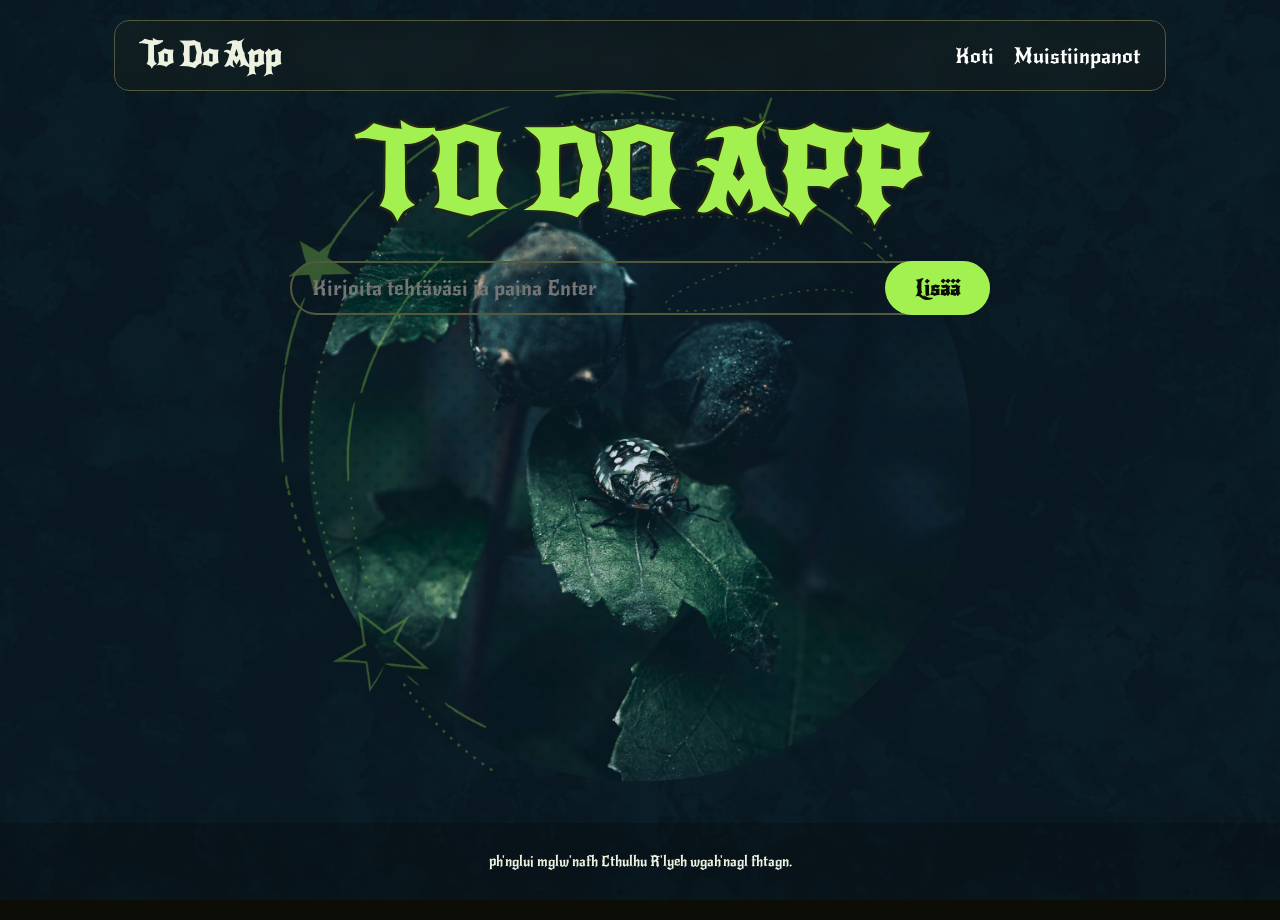
<file: index.html>
<!DOCTYPE html>
<html lang="fi">
<head>
    <meta charset="UTF-8">
    <meta name="viewport" content="width=device-width, initial-scale=1.0">
    <title>To Do App</title>
    <link rel="stylesheet" href="style.css">
    <!--Defer käsky Scriptissä suorittaa JS:n vasta kun html ja css ovat ladanneet ensin-->
    <script src="app.js" defer></script>
    <style>@import url('https://fonts.googleapis.com/css2?family=New+Rocker&display=swap');
    </style>
</head>
<body>
    <!--LÄPINÄKYVÄ MENU-->
    <nav>
    <div class="logo">To Do App</div>
    <div class="menu-toggle" id="menu-toggle">&#9776;</div>
    <ul id="menu">
        <li><a href="/index.html">Koti</a></li>
        <li><a href="notes.html">Muistiinpanot</a></li>
    </ul>
    </nav>


    <h1>To Do App</h1>
    <div class="wrapper">
        <form>
            <input id="todo-input" type="text" 
            placeholder="Kirjoita tehtäväsi ja paina Enter" autocomplete="off">
            <button id="add-button"> Lisää</button>
        </form>
        <ul id="todo-list">

        </ul>
    </div>
    

<footer>
	<p>
        ph'nglui mglw'nafh Cthulhu R'lyeh wgah'nagl fhtagn.
	</p>
</footer>
</body>
</html>
</file>
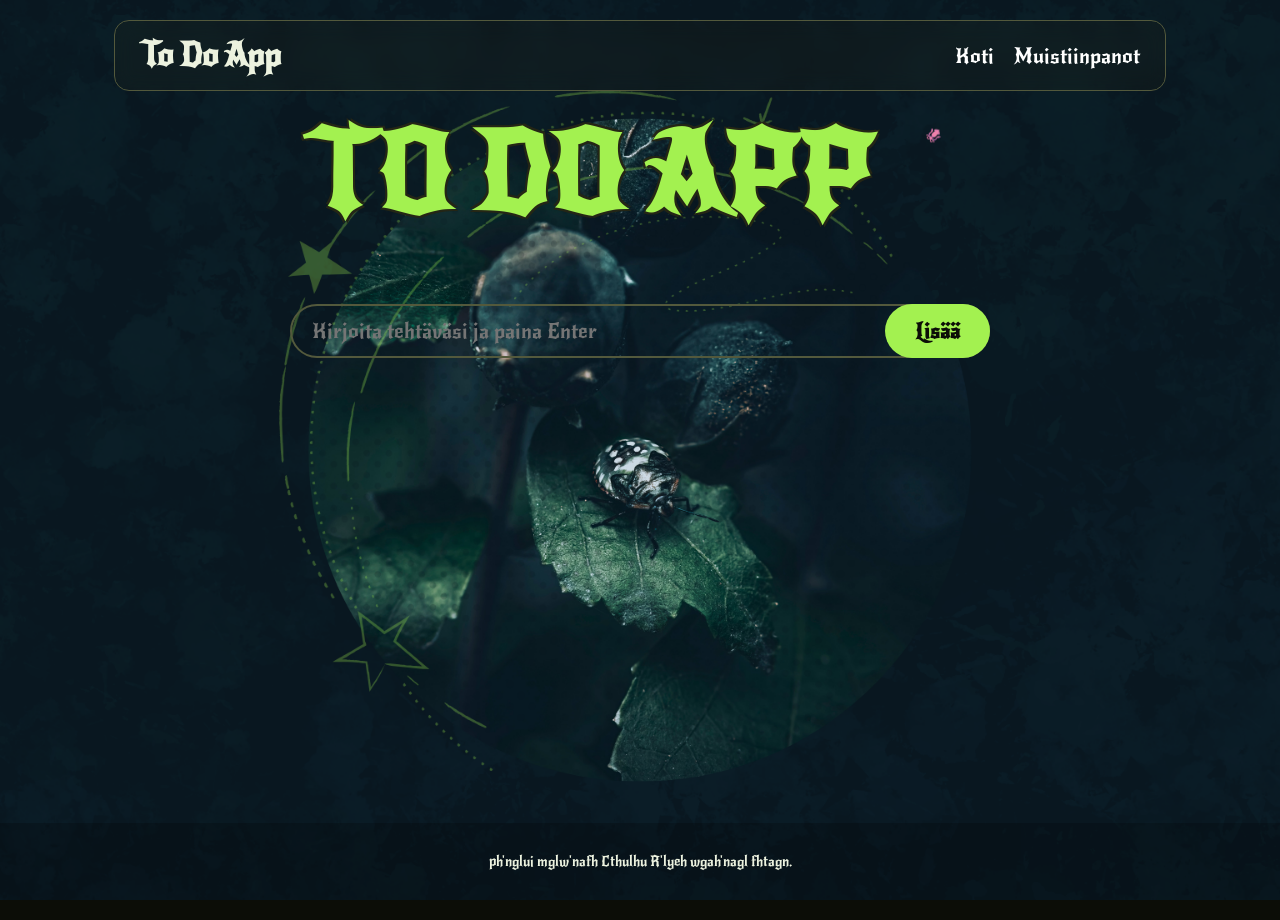
<file: Pages/index.html>
<!DOCTYPE html>
<html lang="fi">
<head>
    <meta charset="UTF-8">
    <meta name="viewport" content="width=device-width, initial-scale=1.0">
    <title>To Do App</title>
    <link rel="stylesheet" href="/Css/style.css">
    <!--Defer käsky Scriptissä suorittaa JS:n vasta kun html ja css ovat ladanneet ensin-->
    <script src="/Js/app.js" defer></script>
    <style>@import url('https://fonts.googleapis.com/css2?family=New+Rocker&display=swap');
    </style>
</head>
<body>
    <!--LÄPINÄKYVÄ MENU-->
    <nav>
    <div class="logo">To Do App</div>
    <div class="menu-toggle" id="menu-toggle">&#9776;</div>
    <ul id="menu">
        <li><a href="/Pages/index.html">Koti</a></li>
        <li><a href="/Pages/notes.html">Muistiinpanot</a></li>
    </ul>
    </nav>


    <header>
    <h1>To Do App</h1>

    <div>
            <!-- Teeman vaihto nappi-->
            <button id="themeToggleBtn" class="theme-toggle-btn">
                🦑
            </button>
    </div>
    </header>

    <div class="wrapper">

        <form>
            <input id="todo-input" type="text" 
            placeholder="Kirjoita tehtäväsi ja paina Enter" autocomplete="off">
            <button id="add-button"> Lisää</button>
        </form>
        <ul id="todo-list">

        </ul>
    </div>
    

<footer>
	<p>
        ph'nglui mglw'nafh Cthulhu R'lyeh wgah'nagl fhtagn.
	</p>
</footer>
</body>
</html>
</file>
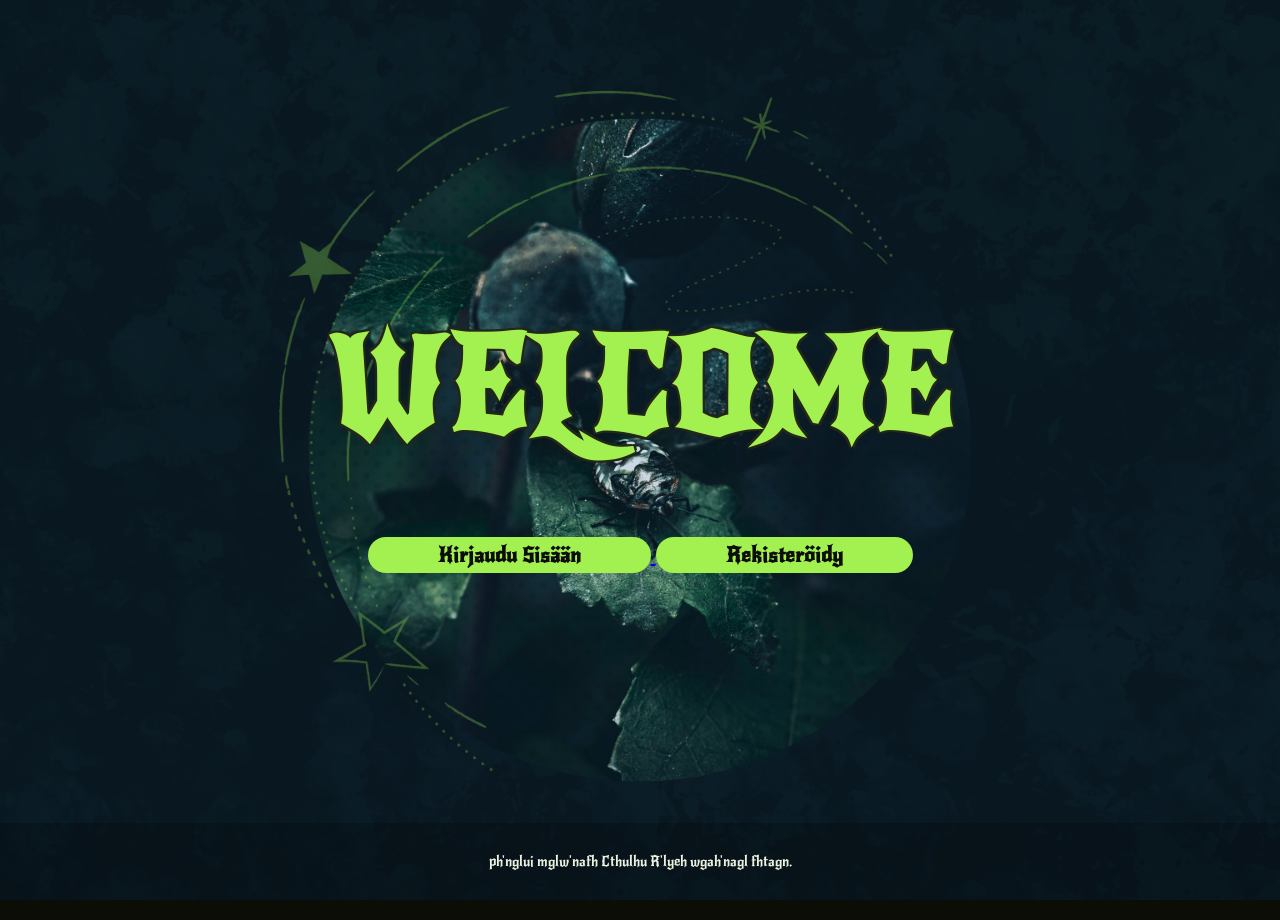
<file: Entrance.html>
<!DOCTYPE html>
<html lang="fi">
<head>
    <meta charset="UTF-8">
    <meta name="viewport" content="width=device-width, initial-scale=1.0">
    <title>To Do App</title>
    <link rel="stylesheet" href="style.css">
    <script src="app.js" defer></script>
    <style>@import url('https://fonts.googleapis.com/css2?family=New+Rocker&display=swap');
    </style>
</head>
<body>


    

    <h1 class="Welcometxt">Welcome</h1>
    <div class="wrapper">
        <center>
        <a href="/signup.html">
            <Button id="enterBTN">Kirjaudu Sisään</Button>
        </a>
        <a href="/signin.html">
            <Button id="enterBTN">Rekisteröidy</Button>
        </a>
        </center>
    </div>


<footer>
	<p>
        ph'nglui mglw'nafh Cthulhu R'lyeh wgah'nagl fhtagn.
	</p>
</footer>




</body>
</html>
</file>
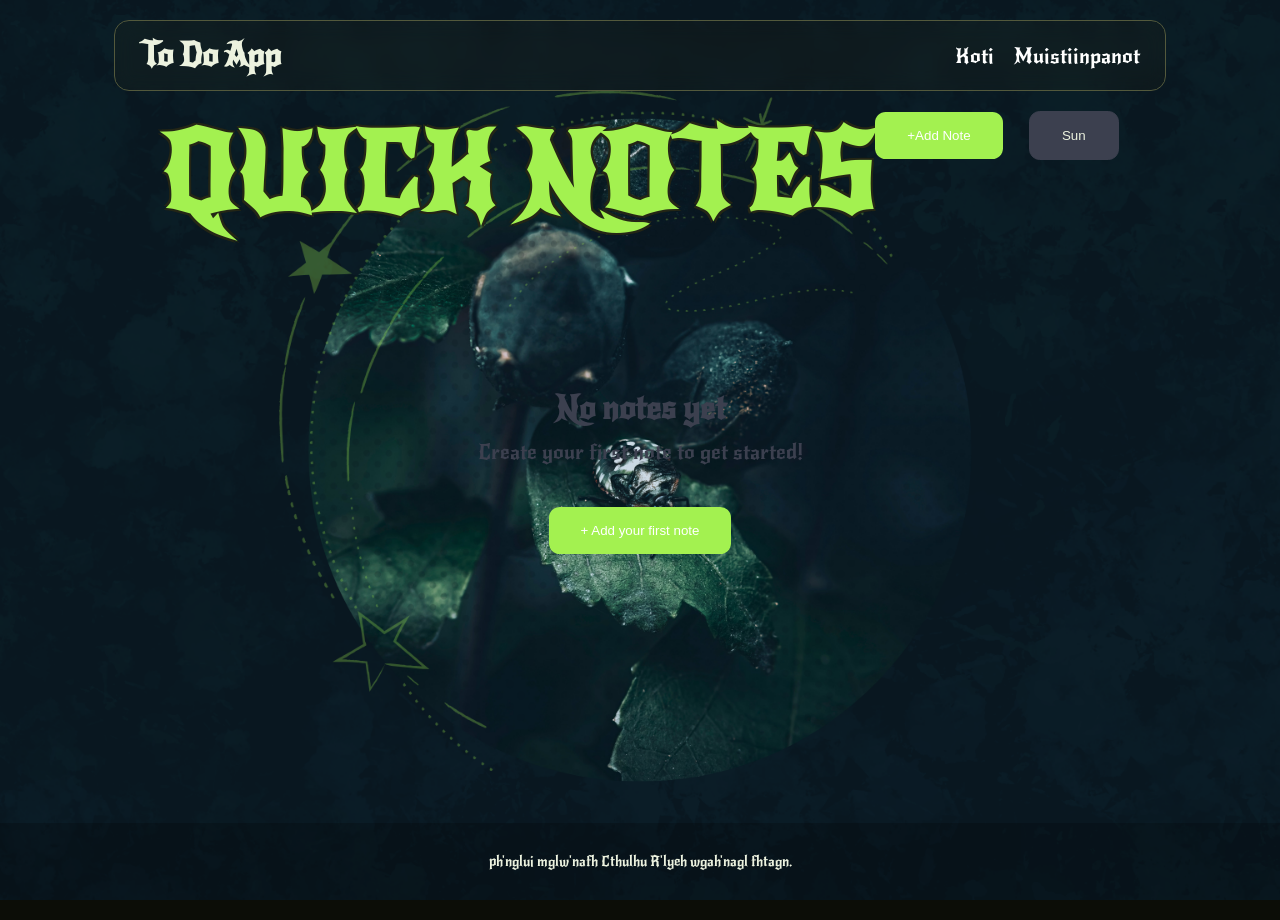
<file: notes.html>
<!DOCTYPE html>
<html lang="fi">
<head>
    <meta charset="UTF-8">
    <meta name="viewport" content="width=device-width, initial-scale=1.0">
    <title>To Do App</title>
    <link rel="stylesheet" href="style.css">
    <!--Defer käsky Scriptissä suorittaa JS:n vasta kun html ja css ovat ladanneet ensin-->
    <script src="notes.js" defer></script>
    <style>@import url('https://fonts.googleapis.com/css2?family=New+Rocker&display=swap');
    </style>
</head>
<body>
    <!--LÄPINÄKYVÄ MENU-->
    <nav>
    <div class="logo">To Do App</div>
    <div class="menu-toggle" id="menu-toggle">&#9776;</div>
    <ul id="menu">
        <li><a href="/index.html">Koti</a></li>
        <li><a href="notes.html">Muistiinpanot</a></li>
    </ul>
    </nav>

    <header>
        <h1>Quick Notes</h1>
        <div>
            <!--Avaa muistiinpanot-->
            <button class="add-note-btn" onclick="openNoteDialog()"> +Add Note</button>
            <!-- Teeman vaihto nappi-->
            <button id="themeToggleBtn" class="theme-toggle-btn">Moon-icon</button>
        </div>
    </header>

    <main class="notes-grid" id="notesContainer">

    </main>


    <!--Muistiinpano ikkuna-->
    <dialog id="noteDialog">
        <div id="diolog-content">
            <!--otsikko ja sulkunappi-->
            <div class="dialog-header">
                <h2 class="dialog-title" id="dialogTitle">Add New Note</h2>
                <button class="close-btn" onclick="closeNoteDialog()">x</button>
            </div>

            <!--Title, textarea sekä sulkunappi-->
            <form id="noteForm">
                <div class="form group">
                    <label for="noteTitle" class="form-label"> Title</label>
                    <input type="text" id="noteTitle" class="form-input" placeholder="Enter note title..." required>
                </div>

                <div class="form-group">
                    <label for="noteContent" class="form-label">Content</label>
                    <textarea id="noteContent" class="form-textarea" placeholder="Write your notes here..." required></textarea>
                </div>

                <!--Sulku nappi, sama funktio kuin ylemmässä napissa-->
                <div class="dialog-actions">
                    <button type="button" class="cancel-btn" onclick="closeNoteDialog()">cancel</button>
                    <button type="submit" class="save-btn">Save Note</button>
                </div>


            </form>


        </div>
    </dialog>


<footer>
	<p>
        ph'nglui mglw'nafh Cthulhu R'lyeh wgah'nagl fhtagn.
	</p>
</footer>
</body>
</html>
</file>
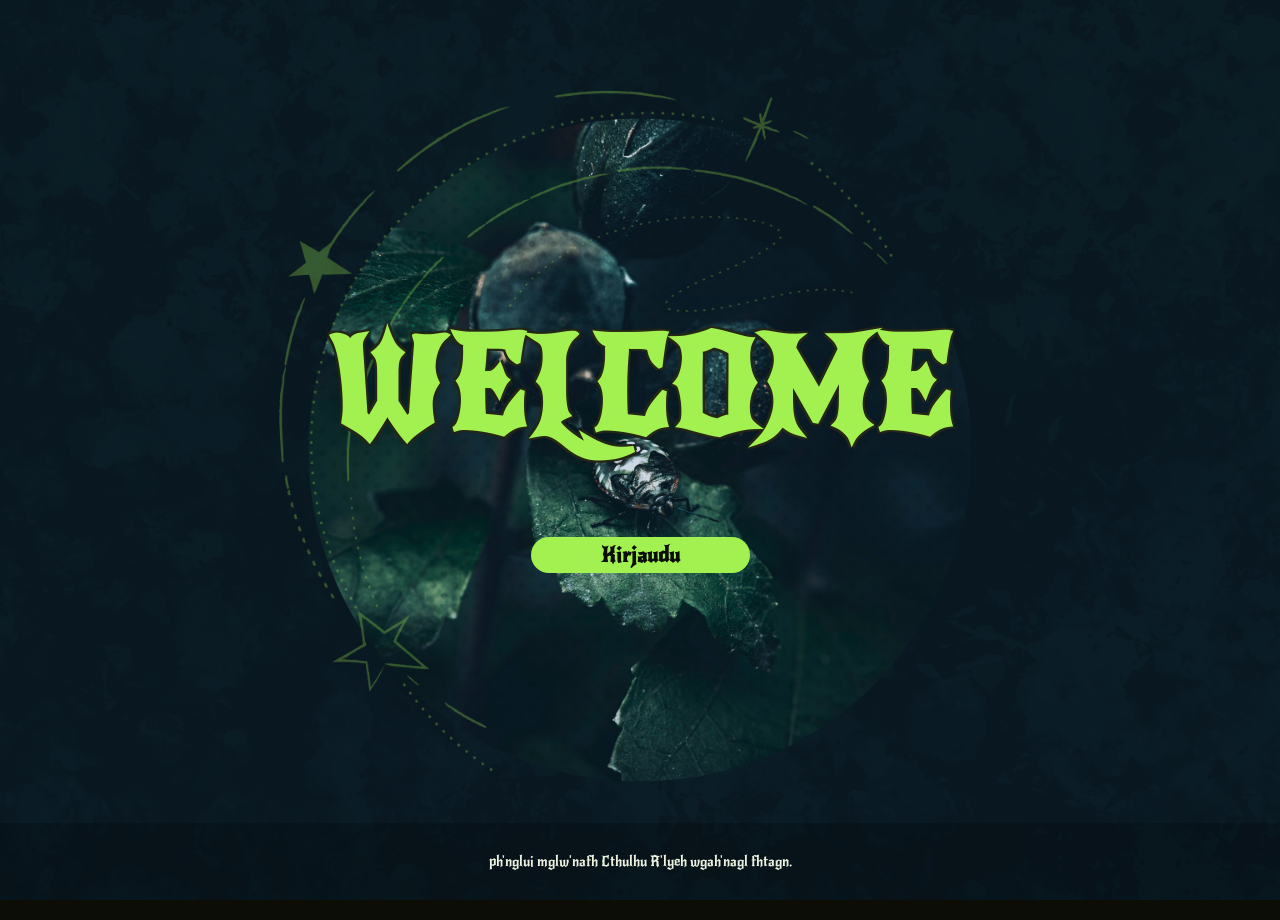
<file: signin.html>
<!DOCTYPE html>
<html lang="en">
<head>
    <meta charset="UTF-8">
    <meta name="viewport" content="width=<!DOCTYPE html>
<html lang="fi">
<head>
    <meta charset="UTF-8">
    <meta name="viewport" content="width=device-width, initial-scale=1.0">
    <title>To Do App</title>
    <link rel="stylesheet" href="style.css">
    <script src="app.js" defer></script>
    <style>@import url('https://fonts.googleapis.com/css2?family=New+Rocker&display=swap');
    </style>
</head>
<body>


    

    <h1 class="Welcometxt">Welcome</h1>
    <div class="wrapper">
        <center>
        <a href="/index.html">
            <Button id="enterBTN">Kirjaudu</Button>
        </a>
        </center>
    </div>


<footer>
	<p>
        ph'nglui mglw'nafh Cthulhu R'lyeh wgah'nagl fhtagn.
	</p>
</footer>




</body>
</html>
</file>
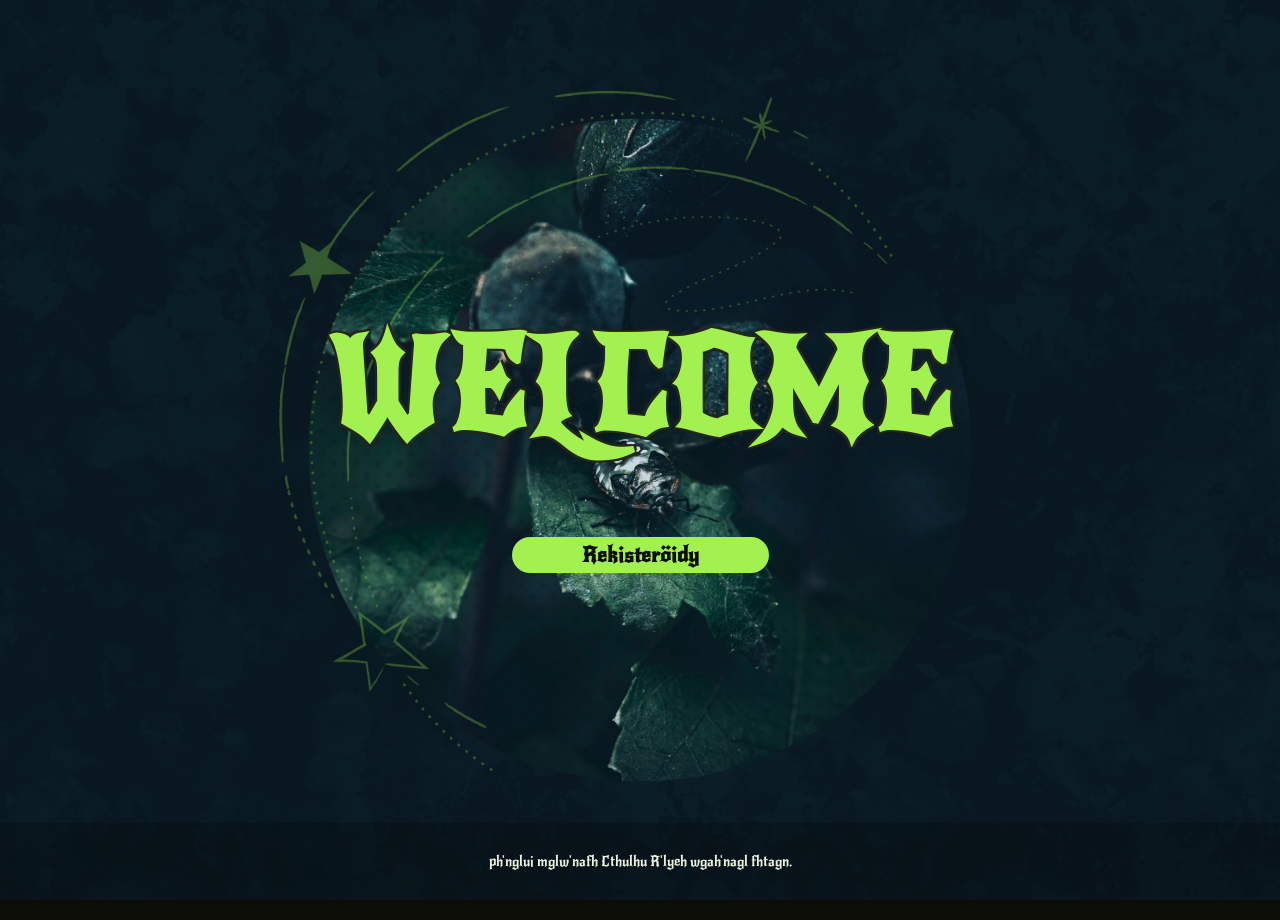
<file: signup.html>
<!DOCTYPE html>
<html lang="fi">
<head>
    <meta charset="UTF-8">
    <meta name="viewport" content="width=device-width, initial-scale=1.0">
    <title>To Do App</title>
    <link rel="stylesheet" href="style.css">
    <script src="app.js" defer></script>
    <style>@import url('https://fonts.googleapis.com/css2?family=New+Rocker&display=swap');
    </style>
</head>
<body>


    

    <h1 class="Welcometxt">Welcome</h1>
    <div class="wrapper">
        <center>
        <a href="/index.html">
            <Button id="enterBTN">Rekisteröidy</Button>
        </a>
        </center>
    </div>


<footer>
	<p>
        ph'nglui mglw'nafh Cthulhu R'lyeh wgah'nagl fhtagn.
	</p>
</footer>




</body>
</html>
</file>
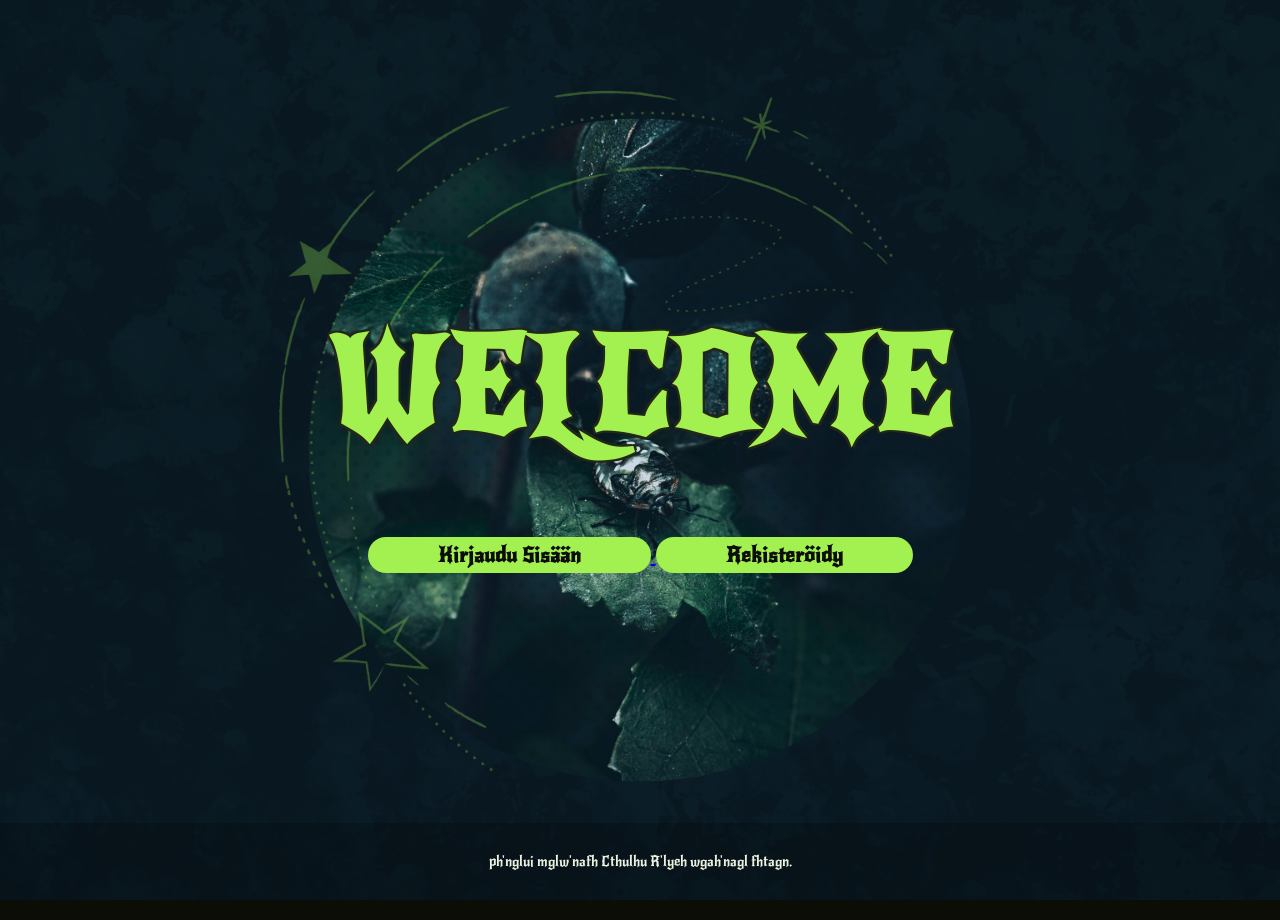
<file: Pages/Entrance.html>
<!DOCTYPE html>
<html lang="fi">
<head>
    <meta charset="UTF-8">
    <meta name="viewport" content="width=device-width, initial-scale=1.0">
    <title>Tervetuloa</title>
    <link rel="stylesheet" href="/Css/style.css">
    <!--Defer käsky Scriptissä suorittaa JS:n vasta kun html ja css ovat ladanneet ensin-->
    <script src="/Js/app.js" defer></script>
    <style>@import url('https://fonts.googleapis.com/css2?family=New+Rocker&display=swap');
    </style>
</head>
<body>


    

    <h1 class="Welcometxt">Welcome</h1>
    <div class="wrapper">
        <center>
        <a href="/Pages/login.html">
            <Button id="enterBTN">Kirjaudu Sisään</Button>
        </a>
        <a href="/Pages/signup.html">
            <Button id="enterBTN">Rekisteröidy</Button>
        </a>
        </center>
    </div>


<footer>
	<p>
        ph'nglui mglw'nafh Cthulhu R'lyeh wgah'nagl fhtagn.
	</p>
</footer>




</body>
</html>
</file>
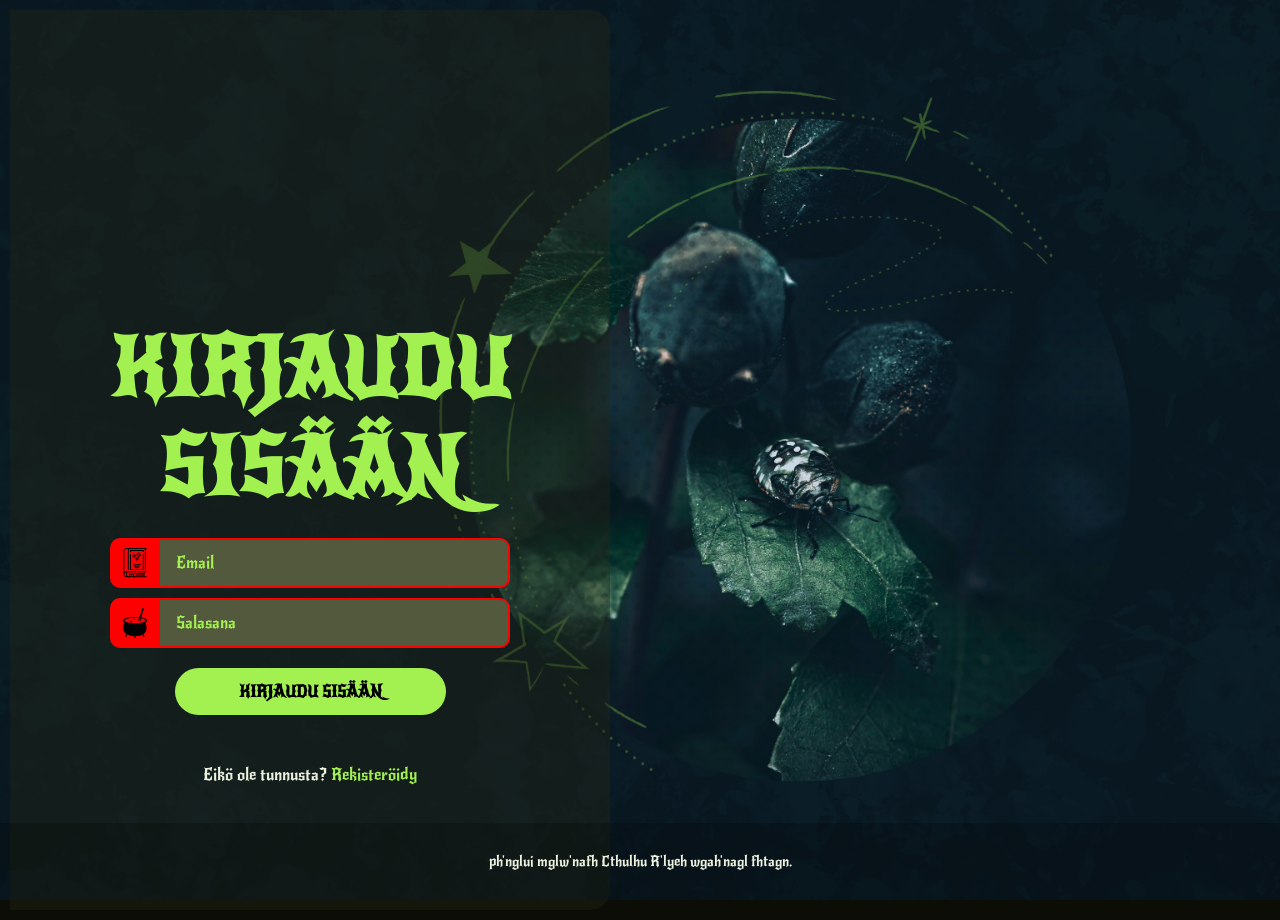
<file: Pages/login.html>
<!DOCTYPE html>
<html lang="fi">
<head>
    <meta charset="UTF-8">
    <meta name="viewport" content="width=device-width, initial-scale=1.0">
    <title>Sisäänkirjautuminen</title>
    <link rel="stylesheet" href="/Css/SigninSignup.css">
    <!--Defer käsky Scriptissä suorittaa JS:n vasta kun html ja css ovat ladanneet ensin-->
    <script type="text/javascript" src="/Js/validation.js" defer></script>
    <style>@import url('https://fonts.googleapis.com/css2?family=New+Rocker&display=swap');
    </style>
</head>
<body>


    

    <div class="wrapper">

        <h1 class="Welcometxt">Kirjaudu Sisään</h1>
            <p id="error-message"></p>
        <form id="form">

            <!--Email input kenttä ja siihen liitetty SVG IKONI-->
            <div class="incorrect">
                <label for="email-input">
                    <svg fill="#030104" width="30px" height="30px" version="1.1" id="Layer_1" xmlns="http://www.w3.org/2000/svg" xmlns:xlink="http://www.w3.org/1999/xlink" 
                            viewBox="0 0 512 512" xml:space="preserve">
                        <g>
                            <g>
                                <path d="M439.858,377.131V15.692h13.6V0H108.234C80.835,0,58.543,22.292,58.543,49.691v394.392h0.15
                                    c-0.089,1.21-0.15,2.429-0.15,3.661c0,27.399,22.292,49.691,49.691,49.691h44.984V512l41.845-25.752L236.908,512v-14.564h213.411
                                    v-15.692h-31.907v-67.999h31.907v-15.692H108.234c-13.144,0-25.103,5.14-33.999,13.501V49.691
                                    c0-18.747,15.253-33.999,33.999-33.999h26.153v361.439h15.692V15.692h274.087v361.439H439.858z M221.216,483.918l-26.153-16.094
                                    l-26.153,16.094V455.59h52.307V483.918z M150.079,413.745H402.72v12.815H283.984v15.692H402.72v10.984H263.061v15.692H402.72
                                    v12.815H236.908v-41.845h-83.691v41.845h-3.138c-18.747,0-33.999-15.253-33.999-33.999S131.332,413.745,150.079,413.745z
                                    M108.234,413.745h5.655c-8.363,8.896-13.501,20.856-13.501,33.999c0,13.144,5.139,25.103,13.501,33.999h-5.655
                                    c-18.747,0-33.999-15.253-33.999-33.999S89.487,413.745,108.234,413.745z"/>
                            </g>
                        </g>
                        <g>
                            <g>
                                <rect x="247.368" y="426.56" width="26.153" height="15.692"/>
                            </g>
                        </g>
                        <g>
                            <g>
                                <rect x="235.861" y="301.809" width="104.613" height="15.692"/>
                            </g>
                        </g>
                        <g>
                            <g>
                                <rect x="256.784" y="327.962" width="62.768" height="15.692"/>
                            </g>
                        </g>
                        <g>
                            <g>
                                <rect x="258.876" y="275.656" width="94.152" height="15.692"/>
                            </g>
                        </g>
                        <g>
                            <g>
                                <rect x="222.261" y="275.656" width="26.153" height="15.692"/>
                            </g>
                        </g>
                        <g>
                            <g>
                                <polygon points="171.002,36.092 171.002,70.614 186.694,70.614 186.694,51.784 389.643,51.784 389.643,69.568 405.335,69.568 
                                    405.335,36.092 		"/>
                            </g>
                        </g>
                        <g>
                            <g>
                                <polygon points="389.643,100.952 389.643,361.439 186.694,361.439 186.694,101.998 171.002,101.998 171.002,377.131 
                                    405.335,377.131 405.335,100.952 		"/>
                            </g>
                        </g>
                        <g>
                            <g>
                                <path d="M327.68,76.818h-14.582c-8.116,20.424-13.888,26.196-34.313,34.313v14.582c20.425,8.116,26.197,13.888,34.313,34.313
                                    h14.582c8.117-20.425,13.888-26.197,34.313-34.313v-14.582C341.569,103.014,335.797,97.242,327.68,76.818z M320.389,138.71
                                    c-5.225-9.019-11.269-15.063-20.288-20.288c9.019-5.225,15.062-11.27,20.288-20.289c5.225,9.019,11.27,15.062,20.289,20.289
                                    C331.659,123.648,325.615,129.692,320.389,138.71z"/>
                            </g>
                        </g>
                        <g>
                            <g>
                                <path d="M295.773,152.557h-14.582c-5.705,14.357-9.495,18.146-23.852,23.852v14.582c14.357,5.706,18.147,9.495,23.852,23.852
                                    h14.582c5.706-14.357,9.495-18.146,23.852-23.852v-14.582C305.268,170.704,301.478,166.915,295.773,152.557z M288.482,194.544
                                    c-2.988-4.421-6.422-7.855-10.843-10.843c4.421-2.988,7.854-6.422,10.843-10.843c2.989,4.42,6.423,7.855,10.843,10.843
                                    C294.906,186.69,291.47,190.124,288.482,194.544z"/>
                            </g>
                        </g>
                        <g>
                            <g>
                                <path d="M250.163,108.621h-14.582c-5.706,14.357-9.495,18.146-23.852,23.852v14.582c14.357,5.706,18.146,9.495,23.852,23.852
                                    h14.582c5.705-14.357,9.495-18.146,23.852-23.852v-14.583C259.657,126.767,255.867,122.977,250.163,108.621z M242.871,150.606
                                    c-2.988-4.42-6.423-7.855-10.843-10.843c4.42-2.988,7.855-6.423,10.843-10.843c2.988,4.42,6.423,7.855,10.843,10.843
                                    C249.294,142.752,245.859,146.186,242.871,150.606z"/>
                            </g>
                        </g>
                        </svg>
                </label>
                <input required type="email" name="email" id="email-input" placeholder="Email">
            </div>

            <!--Password type piilottaa kirjoitetun salasanan sivulla palluroilla-->
            <div class="incorrect">
                <label for="password-input">
                    <svg height="30px" width="30px" version="1.1" id="Capa_1" xmlns="http://www.w3.org/2000/svg" xmlns:xlink="http://www.w3.org/1999/xlink" 
                        viewBox="0 0 267.998 267.998" xml:space="preserve">
                    <g>
                        <g>
                            <path style="fill:#030104;" d="M243.378,112.894c0-11.622-21.626-21.782-53.851-27.296l23.658-77.62
                                c0.83-2.717-0.7-5.593-3.417-6.419l-4.38-1.333c-2.715-0.831-5.585,0.701-6.415,3.417l-24.341,79.834
                                c-12.562-1.456-26.27-2.26-40.627-2.26c-60.411,0-109.384,14.187-109.384,31.678c0,6.328,6.408,12.232,17.47,17.178l-0.153,0.33
                                c-20.466,27.539-9.843,68.85-9.843,68.85c3.238,13.608,10.943,23.73,20.83,31.254h-0.142v16.004
                                c-4.149-0.914-7.909,0.604-8.516,3.537c-0.638,3.049,2.376,6.46,6.728,7.62c4.344,1.157,8.385-0.368,9.017-3.417l0.056-0.352
                                l0.202-18.488c21.307,12.53,49.031,15.752,65.63,16.482l0.161,12.301c0.632,3.05,4.671,4.574,9.016,3.417
                                c4.351-1.159,7.366-4.571,6.728-7.62c-0.605-2.934-4.367-4.451-8.516-3.537v-4.369c13.895-0.104,45.322-1.905,69.779-14.936
                                l0.184,16.75l0.057,0.352c0.631,3.049,4.671,4.574,9.016,3.417c4.351-1.16,7.365-4.571,6.727-7.62
                                c-0.606-2.934-4.366-4.451-8.516-3.537v-13.865c11.305-7.712,20.238-18.451,23.795-33.393c0,0,10.564-41.088-9.672-68.627h0.004
                                C236.475,125.56,243.378,119.459,243.378,112.894z M134.006,136.303c-50.637,0-91.678-10.918-91.678-24.398
                                c0-13.467,41.041-24.385,91.678-24.385c13.83,0,26.945,0.817,38.703,2.276l-1.122,3.674h-0.001
                                c-8.16,0.798-14.539,7.683-14.539,16.055c0,0.666,0.053,1.324,0.129,1.968h32.002c0.08-0.644,0.133-1.302,0.133-1.968
                                c0-4.005-1.465-7.67-3.881-10.49l2.11-6.925c23.098,4.425,38.133,11.643,38.133,19.795
                                C225.673,125.384,184.632,136.303,134.006,136.303z"/>
                            <path style="fill:#030104;" d="M99.498,113.853c-6.299,0-11.408,5.112-11.408,11.412c0,0.469,0.038,0.933,0.094,1.389h22.629
                                c0.059-0.456,0.097-0.92,0.097-1.389C110.91,118.965,105.802,113.853,99.498,113.853z"/>
                            <path style="fill:#030104;" d="M123.695,94.488c-4.562,0-8.262,3.698-8.262,8.262c0,0.342,0.028,0.677,0.07,1.006h16.388
                                c0.041-0.329,0.066-0.664,0.066-1.006C131.957,98.186,128.26,94.488,123.695,94.488z"/>
                        </g>
                    </g>
                    </svg>
                </label>
                <input required type="password" name="salasana" id="password-input" placeholder="Salasana">
            </div>

            <button type="submit">Kirjaudu Sisään</button>

        </form>


        <p>Eikö ole tunnusta? <a href="/Pages/signup.html">Rekisteröidy</a></p>



    </div>

<footer>
	<p>
        ph'nglui mglw'nafh Cthulhu R'lyeh wgah'nagl fhtagn.
	</p>
</footer>




</body>
</html>
</file>
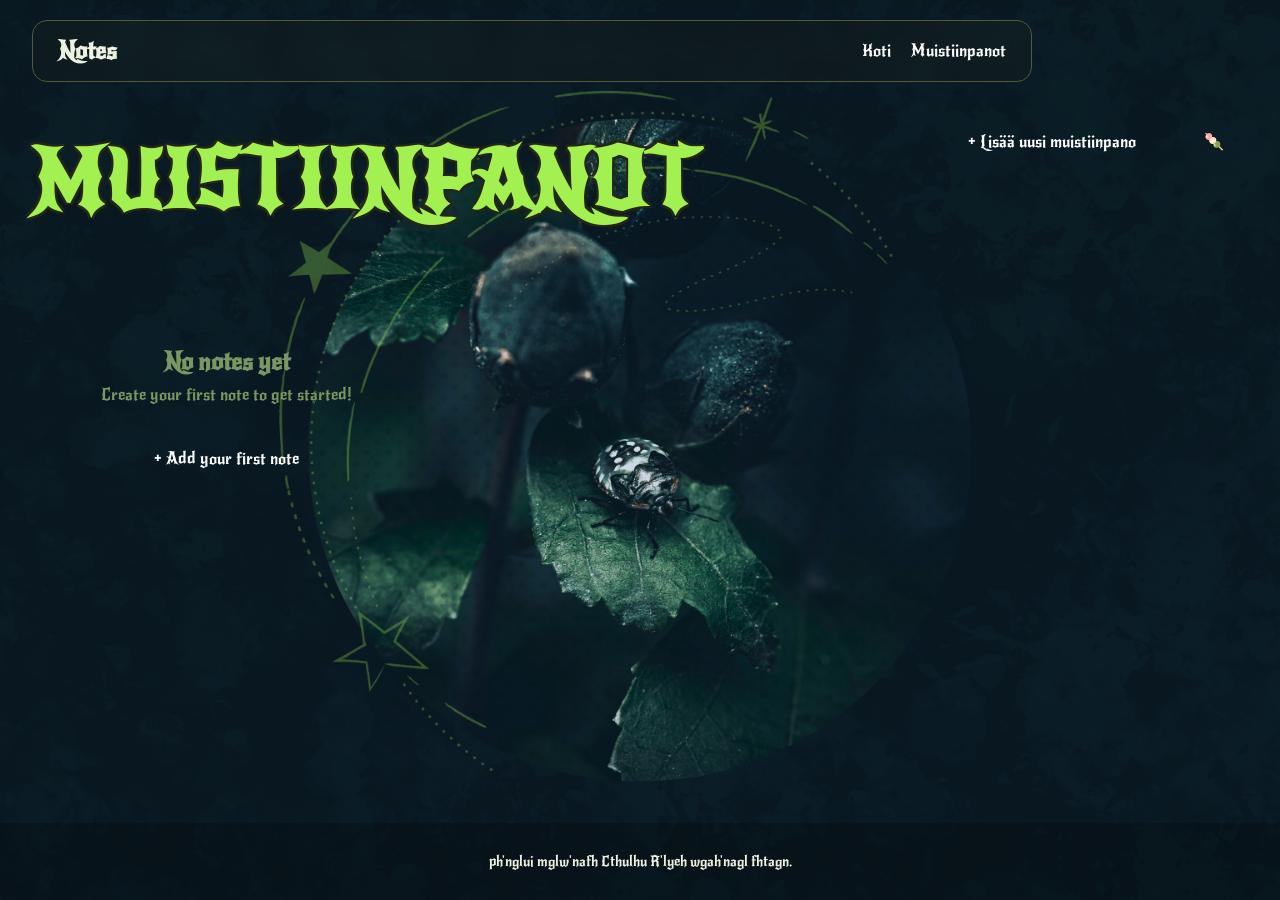
<file: Pages/notes.html>
<!DOCTYPE html>
<html lang="fi">
<head>
    <meta charset="UTF-8">
    <meta name="viewport" content="width=device-width, initial-scale=1.0">
    <title>Muistiinpanot</title>
    <link rel="stylesheet" href="/Css/notes.css">
    <!--Defer käsky Scriptissä suorittaa JS:n vasta kun html ja css ovat ladanneet ensin-->
    <script src="/Js/notes.js" defer></script>
    <style>@import url('https://fonts.googleapis.com/css2?family=New+Rocker&display=swap');
    </style>
</head>
<body>
    <!--LÄPINÄKYVÄ MENU-->
    <nav>
    <div class="logo">Notes</div>
    <div class="menu-toggle" id="menu-toggle">&#9776;</div>
    <ul id="menu">
        <li><a href="/Pages/index.html">Koti</a></li>
        <li><a href="/Pages/notes.html">Muistiinpanot</a></li>
    </ul>
    </nav>

    <header>
        <h1>Muistiinpanot</h1>
        <div>
            <!--Avaa muistiinpanot-->
            <button class="add-note-btn" onclick="openNoteDialog()">+ Lisää uusi muistiinpano</button>
            <!-- Teeman vaihto nappi-->
            <button id="themeToggleBtn" class="theme-toggle-btn">
                '🦑'
            </button>
        </div>
    </header>
  <main id="notesContainer" class="notes-grid">

    </main>


    <!--Muistiinpano ikkuna-->
  <dialog id="noteDialog">
        <div class="dialog-content">
            <!--otsikko ja sulkunappi-->
        <div class="dialog-header">
            <h2 class="dialog-title" id="dialogTitle">Lisää uusi muistiinpano</h2>
            <button class="close-btn" onclick="closeNoteDialog()">x</button>
        </div>

            <!--Title, textarea sekä sulkunappi-->
        <form id="noteForm">
            <div class="form-group">
                <label for="noteTitle" class="form-label">Otsikko</label>
                <input type="text" id="noteTitle" class="form-input" placeholder="Lisää otsikko..." required>
            </div>

            <div class="form-group">
                <label for="noteContent" class="form-label">Sisältö</label>
                <textarea id="noteContent" class="form-textarea" placeholder="Kirjoita muistiinpanosi tähän..." required></textarea>
            </div>

                <!--Sulku nappi, sama funktio kuin ylemmässä napissa-->
            <div class="dialog-actions">
                <button type="button" class="cancel-btn" onclick="closeNoteDialog()">Peruuta</button>
                <button type="submit" class="save-btn">Tallenna</button>
            </div>
      
        </form>
    </div>
  </dialog>


<footer>
	<p>
        ph'nglui mglw'nafh Cthulhu R'lyeh wgah'nagl fhtagn.
	</p>
</footer>
</body>
</html>
</file>
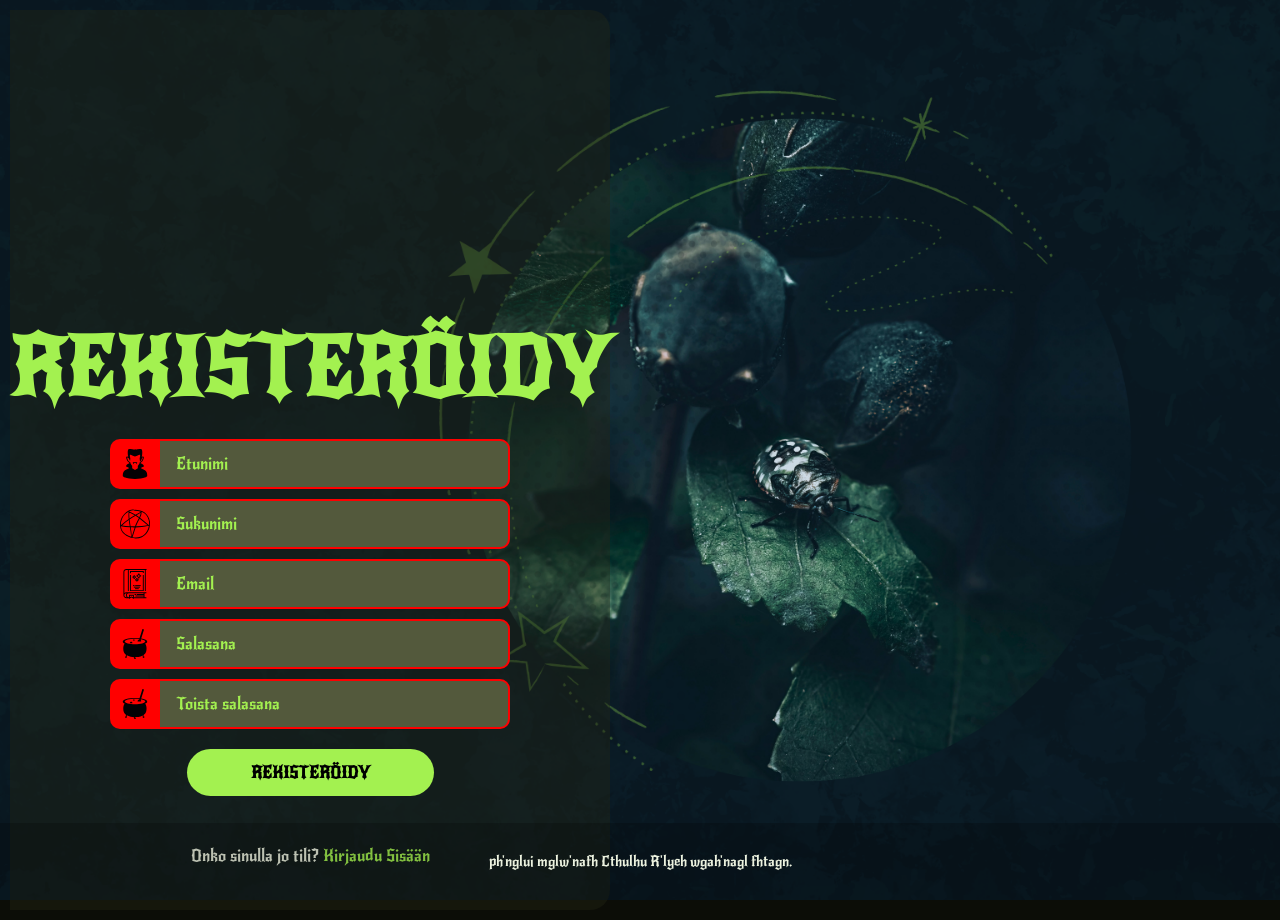
<file: Pages/signup.html>
<!DOCTYPE html>
<html lang="fi">
<head>
    <meta charset="UTF-8">
    <meta name="viewport" content="width=device-width, initial-scale=1.0">
    <title>Rekisteröityminen</title>
    <link rel="stylesheet" href="/Css/SigninSignup.css">
    <!--Defer käsky Scriptissä suorittaa JS:n vasta kun html ja css ovat ladanneet ensin-->
    <script type="text/javascript" src="/Js/validation.js" defer></script>
    <style>@import url('https://fonts.googleapis.com/css2?family=New+Rocker&display=swap');
    </style>
</head>
<body>


    

    <div class="wrapper">

        <h1 class="Welcometxt">Rekisteröidy</h1>
            <p id="error-message"></p>
        <form id="form">

            <div class="incorrect">
                <!--Labelin for attribuuttin takia, klikkaamalla svg iconia, kyseinen input field activoituu-->
                <!--Vamppyyri svg iconi-->
                <label for="firstname-input">
                    <svg height="30px" width="30px" version="1.1" id="_x32_" xmlns="http://www.w3.org/2000/svg" xmlns:xlink="http://www.w3.org/1999/xlink" 
	                viewBox="0 0 512 512"  xml:space="preserve">
                    <style type="text/css">
	                        .st0{fill:#030104;}
                    </style>
                    <g>
	                <path class="st0" d="M217.974,227.766l3.682,9.794c0,0,2.431,17.158,13.476,24.522V237.56h25.773h15.965v24.522
		            c11.045-7.364,13.475-24.522,13.475-24.522l3.682-9.794h-33.122H217.974z"/>
	                <path class="st0" d="M456.365,400.963c-5.005-12.814-12.44-22.609-21.062-29.829c-17.302-14.353-75.916-39.687-81.878-41.528
                    c13.915-16.489,58.392-35.567,58.392-35.567c-17.525-36.085-49.705-46.54-62.224-49.409c1.107-3.388,2.064-6.997,2.87-10.751
                    c6.191-2.358,14.288-6.185,22.242-14.655c9.866-10.456,19.66-27.319,28.865-56.55c2.064-6.48,3.092-11.708,3.092-16.497
                    c0-3.61-0.589-7.068-2.359-10.16c-1.761-3.164-4.854-5.523-7.946-6.552c-2.064-0.741-4.056-0.956-5.968-0.956
                    c-2.948,0-15.166,6.45-17.82,7.191c4.272-20.178,12.584-80.72,3.416-113.655C371.245,4.95,361.17-4.456,332.334,2.095
                    C311.429,6.834,256,12.968,256,12.968s-55.429-6.134-76.333-10.873c-28.837-6.55-38.911,2.855-43.65,19.948
                    c-9.168,32.936-0.856,93.477,3.416,113.655c-2.654-0.741-14.871-7.191-17.819-7.191c-1.913,0-3.905,0.216-5.969,0.956
                    c-3.092,1.029-6.184,3.387-7.946,6.552c-1.769,3.092-2.358,6.55-2.358,10.16c0,4.79,1.028,10.018,3.092,16.497
                    c9.204,29.231,18.999,46.094,28.866,56.55c7.952,8.47,16.05,12.297,22.242,14.655c0.805,3.754,1.762,7.364,2.869,10.751
                    c-12.52,2.869-44.7,13.324-62.225,49.409c0,0,44.478,19.078,58.392,35.567c-5.962,1.841-64.576,27.175-81.878,41.528
                    c-8.622,7.22-16.058,17.014-21.063,29.829c-5.156,12.808-7.954,28.642-7.954,48.23c0,3.092,0.072,6.328,0.223,9.644
                    c0.072,2.797,1.1,5.084,2.28,6.924c2.286,3.531,5.378,6.034,9.205,8.687c6.702,4.495,16.05,8.838,27.98,13.11
                    C123.231,500.293,182.658,511.929,256,512c73.342-0.071,132.768-11.707,168.631-24.442c11.93-4.272,21.278-8.615,27.98-13.11
                    c3.826-2.653,6.918-5.156,9.205-8.687c1.179-1.841,2.208-4.127,2.279-6.924c0.151-3.315,0.223-6.552,0.223-9.644
                    C464.318,429.605,461.521,413.77,456.365,400.963z M338.403,221.653l-0.813,4.638c-5.155,29.088-20.106,45.362-31.151,57.658
                    l-2.129,2.358v37.185c0,1.697,0.288,3.315,0.662,4.862L256,360.384l-48.971-32.029c0.374-1.546,0.661-3.164,0.661-4.862v-37.185
                    l-2.128-2.358c-11.046-12.297-25.996-28.57-31.152-57.658l-0.813-4.638l-4.415-1.546c-6.63-2.431-12.52-4.199-20.106-12.002
                    c-7.508-7.881-16.418-22.458-25.255-50.294c-1.69-5.451-2.359-9.428-2.28-11.636c0-0.661,0-1.1,0.072-1.474
                    c1.179,0,3.753,0.518,6.479,1.625c4.271,1.618,9.132,4.344,12.814,6.624c1.768,1.107,3.315,2.136,4.415,2.876l1.18,0.877
                    l0.367,0.223h0.071l4.717,3.538l19.661,43.959c0,0,4.933-24.522,4.933-40.5c0-5.45-17.158-68.704-1.251-66.273
                    c7.73,1.179,81,29.454,81,29.454s73.27-28.276,81-29.454c15.906-2.431-1.252,60.822-1.252,66.273
                    c0,11.578,2.582,27.599,4.013,35.567c-0.964,6.119-0.582,10.772,2.172,12.304c11.046,6.141,23.321-27.002,31.907-47.864
                    c2.704-6.58,3.697-11.312,3.3-14.462c2.251-1.201,4.588-2.316,6.767-3.143c2.725-1.107,5.3-1.625,6.479-1.625
                    c0.072,0.374,0.072,0.813,0.072,1.474c0.08,2.208-0.589,6.185-2.279,11.636c-8.838,27.837-17.748,42.413-25.255,50.294
                    c-7.587,7.803-13.476,9.571-20.106,12.002L338.403,221.653z"/>
                    </g>
                    </svg>
                </label>
                <input required type="text" name="Etunimi" id="firstname-input" placeholder="Etunimi">
            </div>

            <!--Sukunimi kenttä sekä siihen input fieldiin liitetty svg iconi-->
            <div class="incorrect">
                <label for="lastname-input">
                    <svg fill="#030104" version="1.1" id="Capa_1" xmlns="http://www.w3.org/2000/svg" xmlns:xlink="http://www.w3.org/1999/xlink" 
                    width="30px" height="30px" viewBox="0 0 580.956 580.956"
                    xml:space="preserve">
                    <g>
                    <path d="M577.7,237.958c-23.256-153-145.655-223.992-291.618-223.686c-3.366,0-5.508,1.53-7.038,3.672
                        C200.708-8.984,117.17,61.701,67.904,114.945c-63.954,69.156-82.008,175.95-57.222,264.69
                        C55.971,541.51,281.187,608.524,424.089,545.487C537.921,495.61,595.755,356.686,577.7,237.958z M312.398,282.633
                        c-7.344,17.137-14.076,34.578-20.502,52.326c-29.07,0.611-58.446,0.611-87.516-0.611c-0.612-3.672-1.224-7.346-1.836-11.018
                        c-6.732-39.473-12.852-78.947-17.442-118.727c38.25-25.704,77.418-49.572,117.198-73.134c22.031,14.076,43.758,29.07,64.872,44.982
                        C349.118,212.56,327.087,247.75,312.398,282.633z M380.637,186.549c53.244,40.698,104.04,85.68,153.918,128.52
                        c-73.44,9.486-148.104,16.83-223.38,19.279c8.874-23.562,18.359-46.819,28.764-69.463
                        C352.179,238.875,366.866,212.865,380.637,186.549z M226.718,537.532c-0.306-61.506-8.874-122.094-18.666-182.682
                        c25.398,1.223,50.796,1.836,76.194,1.529C263.132,416.049,245.079,477.555,226.718,537.532z M188.468,333.735
                        c-49.572-2.447-99.144-7.65-147.798-16.217c40.392-38.25,84.15-71.911,129.438-103.123
                        C175.004,254.481,181.736,294.261,188.468,333.735z M182.654,182.265c-2.142-20.502-2.448-41.004-3.06-61.812
                        c-0.612-34.272-8.874-55.998,30.294-38.862c26.01,11.628,51.102,24.786,75.582,39.474c-34.578,20.502-69.156,41.616-102.51,63.648
                        C182.654,184.102,182.654,183.184,182.654,182.265z M318.519,121.983c27.234-15.912,54.774-31.824,82.008-47.736
                        c-2.448,29.988-12.546,58.446-25.704,86.598C356.463,147.075,337.797,134.223,318.519,121.983z M51.687,165.436
                        C89.325,96.585,195.201,8.458,278.738,28.042c1.224,2.448,3.672,4.284,7.344,4.284c42.534,0,82.926,6.12,119.34,18.666l0,0
                        c-34.578,20.196-69.156,40.086-103.734,60.282c-40.086-24.48-82.008-45.288-125.154-60.894c-5.508-1.836-10.098,3.06-10.404,7.956
                        c-3.978,45.9-2.448,91.188,2.142,136.17c-53.244,36.108-104.346,74.97-151.164,120.259C14.966,262.743,27.818,209.5,51.687,165.436
                        z M72.495,454.606c-31.824-33.66-48.96-76.807-53.856-122.4c0,0,0.306,0,0.306,0.307c55.08,11.016,113.526,18.359,172.89,21.725
                        c10.404,61.506,20.808,122.707,23.868,185.131C160.316,522.844,109.214,493.161,72.495,454.606z M465.704,499.282
                        c-60.588,52.02-144.126,63.342-222.768,46.818c19.278-62.73,37.944-127.297,60.282-190.027
                        c82.926-2.141,165.546-12.545,241.434-32.129c2.143,1.836,4.284,3.672,6.12,5.201c2.754,2.449,5.814,2.449,8.262,1.531
                        C548.324,395.547,515.582,456.442,465.704,499.282z M561.482,316.905c-54.468-48.959-111.996-100.062-173.196-146.268
                        c17.137-35.496,30.601-72.522,29.988-111.996c0-1.224-0.306-2.142-0.612-3.06c66.708,26.928,117.504,78.642,138.312,161.874
                        C563.931,249.891,565.767,283.551,561.482,316.905z"/>
                    </g>
                    </svg>
                </label>
                <input type="text" name="Sukunimi" id="lastname-input" placeholder="Sukunimi">
            </div>


            <!--Email input kenttä ja siihen liitetty SVG IKONI-->
            <div class="incorrect">
                <label for="email-input">
                    <svg fill="#030104" width="30px" height="30px" version="1.1" id="Layer_1" xmlns="http://www.w3.org/2000/svg" xmlns:xlink="http://www.w3.org/1999/xlink" 
                            viewBox="0 0 512 512" xml:space="preserve">
                        <g>
                            <g>
                                <path d="M439.858,377.131V15.692h13.6V0H108.234C80.835,0,58.543,22.292,58.543,49.691v394.392h0.15
                                    c-0.089,1.21-0.15,2.429-0.15,3.661c0,27.399,22.292,49.691,49.691,49.691h44.984V512l41.845-25.752L236.908,512v-14.564h213.411
                                    v-15.692h-31.907v-67.999h31.907v-15.692H108.234c-13.144,0-25.103,5.14-33.999,13.501V49.691
                                    c0-18.747,15.253-33.999,33.999-33.999h26.153v361.439h15.692V15.692h274.087v361.439H439.858z M221.216,483.918l-26.153-16.094
                                    l-26.153,16.094V455.59h52.307V483.918z M150.079,413.745H402.72v12.815H283.984v15.692H402.72v10.984H263.061v15.692H402.72
                                    v12.815H236.908v-41.845h-83.691v41.845h-3.138c-18.747,0-33.999-15.253-33.999-33.999S131.332,413.745,150.079,413.745z
                                    M108.234,413.745h5.655c-8.363,8.896-13.501,20.856-13.501,33.999c0,13.144,5.139,25.103,13.501,33.999h-5.655
                                    c-18.747,0-33.999-15.253-33.999-33.999S89.487,413.745,108.234,413.745z"/>
                            </g>
                        </g>
                        <g>
                            <g>
                                <rect x="247.368" y="426.56" width="26.153" height="15.692"/>
                            </g>
                        </g>
                        <g>
                            <g>
                                <rect x="235.861" y="301.809" width="104.613" height="15.692"/>
                            </g>
                        </g>
                        <g>
                            <g>
                                <rect x="256.784" y="327.962" width="62.768" height="15.692"/>
                            </g>
                        </g>
                        <g>
                            <g>
                                <rect x="258.876" y="275.656" width="94.152" height="15.692"/>
                            </g>
                        </g>
                        <g>
                            <g>
                                <rect x="222.261" y="275.656" width="26.153" height="15.692"/>
                            </g>
                        </g>
                        <g>
                            <g>
                                <polygon points="171.002,36.092 171.002,70.614 186.694,70.614 186.694,51.784 389.643,51.784 389.643,69.568 405.335,69.568 
                                    405.335,36.092 		"/>
                            </g>
                        </g>
                        <g>
                            <g>
                                <polygon points="389.643,100.952 389.643,361.439 186.694,361.439 186.694,101.998 171.002,101.998 171.002,377.131 
                                    405.335,377.131 405.335,100.952 		"/>
                            </g>
                        </g>
                        <g>
                            <g>
                                <path d="M327.68,76.818h-14.582c-8.116,20.424-13.888,26.196-34.313,34.313v14.582c20.425,8.116,26.197,13.888,34.313,34.313
                                    h14.582c8.117-20.425,13.888-26.197,34.313-34.313v-14.582C341.569,103.014,335.797,97.242,327.68,76.818z M320.389,138.71
                                    c-5.225-9.019-11.269-15.063-20.288-20.288c9.019-5.225,15.062-11.27,20.288-20.289c5.225,9.019,11.27,15.062,20.289,20.289
                                    C331.659,123.648,325.615,129.692,320.389,138.71z"/>
                            </g>
                        </g>
                        <g>
                            <g>
                                <path d="M295.773,152.557h-14.582c-5.705,14.357-9.495,18.146-23.852,23.852v14.582c14.357,5.706,18.147,9.495,23.852,23.852
                                    h14.582c5.706-14.357,9.495-18.146,23.852-23.852v-14.582C305.268,170.704,301.478,166.915,295.773,152.557z M288.482,194.544
                                    c-2.988-4.421-6.422-7.855-10.843-10.843c4.421-2.988,7.854-6.422,10.843-10.843c2.989,4.42,6.423,7.855,10.843,10.843
                                    C294.906,186.69,291.47,190.124,288.482,194.544z"/>
                            </g>
                        </g>
                        <g>
                            <g>
                                <path d="M250.163,108.621h-14.582c-5.706,14.357-9.495,18.146-23.852,23.852v14.582c14.357,5.706,18.146,9.495,23.852,23.852
                                    h14.582c5.705-14.357,9.495-18.146,23.852-23.852v-14.583C259.657,126.767,255.867,122.977,250.163,108.621z M242.871,150.606
                                    c-2.988-4.42-6.423-7.855-10.843-10.843c4.42-2.988,7.855-6.423,10.843-10.843c2.988,4.42,6.423,7.855,10.843,10.843
                                    C249.294,142.752,245.859,146.186,242.871,150.606z"/>
                            </g>
                        </g>
                        </svg>
                </label>
                <input required type="email" name="email" id="email-input" placeholder="Email">
            </div>

            <!--Password type piilottaa kirjoitetun salasanan sivulla palluroilla-->
            <div class="incorrect">
                <label for="password-input">
                    <svg height="30px" width="30px" version="1.1" id="Capa_1" xmlns="http://www.w3.org/2000/svg" xmlns:xlink="http://www.w3.org/1999/xlink" 
                        viewBox="0 0 267.998 267.998" xml:space="preserve">
                    <g>
                        <g>
                            <path style="fill:#030104;" d="M243.378,112.894c0-11.622-21.626-21.782-53.851-27.296l23.658-77.62
                                c0.83-2.717-0.7-5.593-3.417-6.419l-4.38-1.333c-2.715-0.831-5.585,0.701-6.415,3.417l-24.341,79.834
                                c-12.562-1.456-26.27-2.26-40.627-2.26c-60.411,0-109.384,14.187-109.384,31.678c0,6.328,6.408,12.232,17.47,17.178l-0.153,0.33
                                c-20.466,27.539-9.843,68.85-9.843,68.85c3.238,13.608,10.943,23.73,20.83,31.254h-0.142v16.004
                                c-4.149-0.914-7.909,0.604-8.516,3.537c-0.638,3.049,2.376,6.46,6.728,7.62c4.344,1.157,8.385-0.368,9.017-3.417l0.056-0.352
                                l0.202-18.488c21.307,12.53,49.031,15.752,65.63,16.482l0.161,12.301c0.632,3.05,4.671,4.574,9.016,3.417
                                c4.351-1.159,7.366-4.571,6.728-7.62c-0.605-2.934-4.367-4.451-8.516-3.537v-4.369c13.895-0.104,45.322-1.905,69.779-14.936
                                l0.184,16.75l0.057,0.352c0.631,3.049,4.671,4.574,9.016,3.417c4.351-1.16,7.365-4.571,6.727-7.62
                                c-0.606-2.934-4.366-4.451-8.516-3.537v-13.865c11.305-7.712,20.238-18.451,23.795-33.393c0,0,10.564-41.088-9.672-68.627h0.004
                                C236.475,125.56,243.378,119.459,243.378,112.894z M134.006,136.303c-50.637,0-91.678-10.918-91.678-24.398
                                c0-13.467,41.041-24.385,91.678-24.385c13.83,0,26.945,0.817,38.703,2.276l-1.122,3.674h-0.001
                                c-8.16,0.798-14.539,7.683-14.539,16.055c0,0.666,0.053,1.324,0.129,1.968h32.002c0.08-0.644,0.133-1.302,0.133-1.968
                                c0-4.005-1.465-7.67-3.881-10.49l2.11-6.925c23.098,4.425,38.133,11.643,38.133,19.795
                                C225.673,125.384,184.632,136.303,134.006,136.303z"/>
                            <path style="fill:#030104;" d="M99.498,113.853c-6.299,0-11.408,5.112-11.408,11.412c0,0.469,0.038,0.933,0.094,1.389h22.629
                                c0.059-0.456,0.097-0.92,0.097-1.389C110.91,118.965,105.802,113.853,99.498,113.853z"/>
                            <path style="fill:#030104;" d="M123.695,94.488c-4.562,0-8.262,3.698-8.262,8.262c0,0.342,0.028,0.677,0.07,1.006h16.388
                                c0.041-0.329,0.066-0.664,0.066-1.006C131.957,98.186,128.26,94.488,123.695,94.488z"/>
                        </g>
                    </g>
                    </svg>
                </label>
                <input required type="password" name="salasana" id="password-input" placeholder="Salasana">
            </div>


            <!--toista salasana input kenttä sekä SVG ikoni-->
            <div class="incorrect">
                <label for="repeat-password-input">
                    <svg height="30px" width="30px" version="1.1" id="Capa_1" xmlns="http://www.w3.org/2000/svg" xmlns:xlink="http://www.w3.org/1999/xlink" 
                        viewBox="0 0 267.998 267.998" xml:space="preserve">
                    <g>
                        <g>
                            <path style="fill:#030104;" d="M243.378,112.894c0-11.622-21.626-21.782-53.851-27.296l23.658-77.62
                                c0.83-2.717-0.7-5.593-3.417-6.419l-4.38-1.333c-2.715-0.831-5.585,0.701-6.415,3.417l-24.341,79.834
                                c-12.562-1.456-26.27-2.26-40.627-2.26c-60.411,0-109.384,14.187-109.384,31.678c0,6.328,6.408,12.232,17.47,17.178l-0.153,0.33
                                c-20.466,27.539-9.843,68.85-9.843,68.85c3.238,13.608,10.943,23.73,20.83,31.254h-0.142v16.004
                                c-4.149-0.914-7.909,0.604-8.516,3.537c-0.638,3.049,2.376,6.46,6.728,7.62c4.344,1.157,8.385-0.368,9.017-3.417l0.056-0.352
                                l0.202-18.488c21.307,12.53,49.031,15.752,65.63,16.482l0.161,12.301c0.632,3.05,4.671,4.574,9.016,3.417
                                c4.351-1.159,7.366-4.571,6.728-7.62c-0.605-2.934-4.367-4.451-8.516-3.537v-4.369c13.895-0.104,45.322-1.905,69.779-14.936
                                l0.184,16.75l0.057,0.352c0.631,3.049,4.671,4.574,9.016,3.417c4.351-1.16,7.365-4.571,6.727-7.62
                                c-0.606-2.934-4.366-4.451-8.516-3.537v-13.865c11.305-7.712,20.238-18.451,23.795-33.393c0,0,10.564-41.088-9.672-68.627h0.004
                                C236.475,125.56,243.378,119.459,243.378,112.894z M134.006,136.303c-50.637,0-91.678-10.918-91.678-24.398
                                c0-13.467,41.041-24.385,91.678-24.385c13.83,0,26.945,0.817,38.703,2.276l-1.122,3.674h-0.001
                                c-8.16,0.798-14.539,7.683-14.539,16.055c0,0.666,0.053,1.324,0.129,1.968h32.002c0.08-0.644,0.133-1.302,0.133-1.968
                                c0-4.005-1.465-7.67-3.881-10.49l2.11-6.925c23.098,4.425,38.133,11.643,38.133,19.795
                                C225.673,125.384,184.632,136.303,134.006,136.303z"/>
                            <path style="fill:#030104;" d="M99.498,113.853c-6.299,0-11.408,5.112-11.408,11.412c0,0.469,0.038,0.933,0.094,1.389h22.629
                                c0.059-0.456,0.097-0.92,0.097-1.389C110.91,118.965,105.802,113.853,99.498,113.853z"/>
                            <path style="fill:#030104;" d="M123.695,94.488c-4.562,0-8.262,3.698-8.262,8.262c0,0.342,0.028,0.677,0.07,1.006h16.388
                                c0.041-0.329,0.066-0.664,0.066-1.006C131.957,98.186,128.26,94.488,123.695,94.488z"/>
                        </g>
                    </g>
                    </svg>
                </label>
                <input required type="password" name="toista-salasana" id="repeat-password-input" placeholder="Toista salasana">
            </div>


            <button type="submit">Rekisteröidy</button>

        </form>


        <p>Onko sinulla jo tili? <a href="/Pages/login.html">Kirjaudu Sisään</a></p>



    </div>

<footer>
	<p>
        ph'nglui mglw'nafh Cthulhu R'lyeh wgah'nagl fhtagn.
	</p>
</footer>




</body>
</html>
</file>
<file: style.css>
:root{
    --background: #0C0D07;
    --primary-color: #242616;
    --secondary-color: #53593C;
    --accent-color: #A3F150;
    --text-color: #ECF2DF;
    --secondary-text-color: #3c404f;
    --base-transparent-90: rgba(247, 247, 247, 0.9);
    --base-transparent-100: rgba(247, 247, 247, 1);
}

.dark-theme {
    --background: #F2A7C3;
    --primary-color: #07090D;
    --secondary-color:  #A66583;
    --accent-color: #F2A7C3;
    --text-color: #BF505A;
    --secondary-text-color: #2C3A40;
    --base-transparent-90: rgba(247, 247, 247, 0.9);
    --base-transparent-100: rgba(247, 247, 247, 1);
    background-image: url(/Images/Pink-Theme.png);
}

/*Kun padding ja Margin alussa nollanna, saa kaikki suoraan nolattua*/
*{
    margin: 0;
    padding: 0;
}

/*Tekstiä varten asetukset, Fontin väri haettu ROOTISTA*/
html{
    font-family: "New Rocker", system-ui;
    font-size: 16pt;
    color: var(--text-color);
}

/*Bodyssa annettu minimipituus, vähän paddingiä sekä taustaväri haettu rootista. Flex myös käytössä responsiivisuuden lisäämiseksi*/
body{
    background-image: url(/Images/Todo-Background.png);
    background-repeat: no-repeat;
    background-size: cover;
    background-position: center;
    background-attachment: fixed;
    transition: background 0.3s ease-in-out;
    min-height: 100vh; /*Koko näytön kokoinen*/
    padding: 10px;
    background-color: var(--background);
    display: flex;
    flex-direction: column; /*Flexbox järjestää tavarat nyt pystysuoraan*/
    align-items: center; /*Keskittää itemit*/
}

h1 {
    margin-top: 100px;
    margin-bottom: 20px;
    font-size: 5rem; /*h1 otsikko on nyt 3 kertaa suurempi kuin standardi fontti koko*/
    font-weight: 800; 
    text-transform: uppercase; 
    text-align: center;
    color: var(--accent-color);
    text-shadow:
        -2px -2px 0 var(--primary-color),
        2px -2px 0 var(--primary-color),
        -2px  2px 0 var(--primary-color),
        2px  2px 0 var(--primary-color);
}

.wrapper {
    width: 700px; /*suurilla näytöillä leveys on 700px*/
    max-width: 100%; /*huolehtii, että pienemmillä laitteilla leveys on 100%*/
    display: flex;
    flex-direction: column;
    gap: 10px; /*Itemien välissä pieni hengitysrako*/
}

#todo-input {
    box-sizing: border-box; /*Pitää kaikki nätisti supussa, vaikka lisäisi paddingiä, helpompi hallita layoutia ja designia, eli height ja width hallitsevat design elementtiä. Kun taas padding ja border vaikuttavat sisennetysti*/
    padding: 12px 20px; 
    width: 100%; /*input field on nyt koko Wrapperin kokoinen*/
    background: none;
    border: 2px solid var(--secondary-color);
    border-radius: 1000px; /*pyöristetyt kulmat*/
    font: inherit; /*perii aiemmat fonttiasetukset*/
    color: var(--text-color);
    caret-color: var(--accent-color);
}


/*Poistaa Input kentän 'Highlight' elementin, eri selaimilla on eriväriset highlight värit, kun aloitat kirjoittamisen, jotka saattavat häiritä Appin ulkoasua*/
#todo-input:focus {
    outline: none;
}


/*siirretään Add button input-kentän oikeaan reunaan, koska right ja top on 0*/
form {
    position: relative;
}

#add-button {
    position: absolute;
    top: 0;
    right: 0;
    /*Buttonin tyylit alla*/
    background-color: var(--accent-color);
    height: 100%;
    padding: 0 30px;
    border: none;
    border-radius: 1000px;
    font: inherit;
    font-weight: 600;
    color: var(--background);
    cursor: pointer;
}

.todo {
    margin-bottom: 10px;
    padding: 0 16px;
    /*Piti vaihtaa VAR väri RBGA:ksi, jotta saan hiukan läpinäkyvyyttä*/
    background-color: rgba(36, 38, 22, 0.4);
    border-radius: 15px;
    display: flex;
    align-items: center;
}


/*Koska alussa oli määritetty todo padding ja margin 0:ksi, nyt saadaan muokattua niin että teksti kasvaa*/
.todo .todo-text{
    padding: 15px;
    padding-right: 0;
    flex-grow: 1; /*varmistaa, että teksti osuus vie niin paljon tilaa kuin parent-elementti sallii, työntää iconit reunoihin*/
    transition: 200ms ease; /*Teksti vaihtaa väriä nätimmin*/
}


/*Flexbox keskittää delete buttonin keskelle pystyy- ja vaakasuoraan Justifyn ja alingin takia. Nappi tausta katosi myös, nyt näkyy vain iconi*/
.delete-button{
    padding: 3px;
    background: none;
    border: none;
    display: flex;
    justify-content: center;
    align-items: center;
    cursor: pointer;
}


/*Delete button vaihtaa väriä nätimmin*/
.delete-button svg {
    transition: 200ms ease;
}

.delete-button:hover svg {
    fill: #BB000C;
}

/*tehdään ympyrä DONE iconin ympärille, ja varmistetaan, että se pysyy ympyränä*/
.custom-checkbox {
    border: 2px solid var(--accent-color);
    border-radius: 50%;
    min-height: 20px;
    min-width: 20px; /*Min height ja width takaa, että ympyrä ei mene luttuun*/
    display: flex;
    justify-content: center;
    align-items: center;
    flex-shrink: 0; /*takaa ettei muut elementit purista sitä luttuun, eli ympyrä pysyy ympyränä muista elementeistä riippumatta*/
    transition: 200ms ease; /*tehtävä tehty väri vaihdos näyttää nätimmältä*/
    cursor: pointer;
}


/*Käytettiin pseudo-classia Checked, jolla saadaan DONE ympyrään väri, kun klikataan sitä*/
input[type="checkbox"]:checked ~ .custom-checkbox {
    background-color: var(--accent-color);
}

/*kun checkbox aktivoituu, meidän svg tulee näkyviin*/
input[type="checkbox"]:checked ~ .custom-checkbox svg {
    fill: var(--primary-color);
}

/*~ on sibling selector, nyt kun on klikattu taskia, sen yli menee viiva ja väri muuttuu harmaaksi*/
input[type="checkbox"]:checked ~ .todo-text{
    text-decoration: line-through;
    color: var(--secondary-color);
}

/*piilotetaan perus checkbox, jotta vain meidän hieno ympyrä näkyy*/
input[type="checkbox"]{
    display: none;
}


/*Mobiili asetukset, vaihdetaan fontti kokoa, add button menee input kentän alle*/
@media(max-width: 500px){
    html{
        font-size: 12pt;
    }
    /*Add buttonin asetukset, aikaiseemin se oli liimaattu kiinni absoluuttisella ja nyt se irrotetaan pienemmälle ruudulle inputin alle*/
    #add-button{
        position: unset;
        width: 100%;
        margin-top: 10px;
        padding: 15px;
        height: auto;
    }
    h1{
        margin-top: 50px;
        font-size: 15vw; /*viewpointwidth, eli ihan pienillä mobiiliruuduilla, otsikko on pienempi verrattuna hiukan isompiin mobiili ruutuihin*/
    }
}

/*ENTRANCE PAGE STYLES*/

.Welcometxt {
    font-size: 6rem;
}

#enterBTN {
    background-color: var(--accent-color);
    height: 100%;
    padding: 5px 70px;
    border: none;
    border-radius: 1000px;
    font: inherit;
    font-weight: 600;
    color: var(--background);
    cursor: pointer;
    margin-top: 50px;

}

#enterBTN:hover{
    background: var(--background);
    border: 1px solid var(--accent-color);
    color: var(--text-color);
    padding: 10px 85px;
    transform: scale(1.05);
    transition: ease-in 0.5s;
}

footer {
    background-color: rgba(0, 0, 0, 0.2); 
    color: var(--text-color);
    padding: 20px;
    text-align: center;
    font-size: 14px;
    bottom: 0;
    position: fixed;
    left: 0;
    right: 0;
    z-index: 999;
}

footer p {
    margin: 10px 0;
}

footer a {
    color: var(--accent-color);
    text-decoration: none;
}

.Welcometxt {
    margin-top: 300px;
}


/*LÄPINÄKYVÄ MENU*/

nav {
        position: fixed;
        top: 20px;
        width: 90%;
        max-width: 1000px;
        display: flex;
        justify-content: space-between;
        align-items: center;
        padding: 15px 25px;
        background: rgba(36, 38, 22, 0.2);
        border-radius: 15px;
        backdrop-filter: blur(10px);
        -webkit-backdrop-filter: blur(10px);
        border: 1px solid var(--secondary-color);
        color: var(--text-color);
        z-index: 1000;
    }

    nav .logo {
        font-size: 1.5rem;
        font-weight: bold;
    }

    nav ul {
        list-style: none;
        display: flex;
        gap: 20px;
    }

    nav ul li a {
        text-decoration: none;
        color: white;
        font-weight: 500;
        transition: color 0.3s ease;
    }

    nav ul li a:hover {
        color: var(--accent-color);
    }

    /* MOBIILI MENU */
    .menu-toggle {
        display: none;
        font-size: 12pt;
        cursor: pointer;
    }


    @media (max-width: 500px) {
        nav ul {
            position: absolute;
            top: 70px;
            right: 20px;
            background: rgba(36, 38, 22, 0.2);
            border-radius: 10px;
            backdrop-filter: blur(10px);
            -webkit-backdrop-filter: blur(10px);
            border: 1px solid var(--accent-color);
            flex-direction: column;
            gap: 15px;
            padding: 15px;
            display: none;
        }

        nav ul.active {
            display: flex;
        }

        .menu-toggle {
            display: block;
        }
    }


/*NOTES OSUUS*/


header {
  display: flex;
  justify-content: space-between;
  align-items: center;
  margin-bottom: 2rem;
}

.add-note-btn {
  background: var(--accent-color);
  color: white;
  border: none;
  padding: 0.75rem 1.5rem;
  border-radius: 0.5rem;
  cursor: pointer;
  font-weight: 500;
  transition: all 0.2s ease;
}

.add-note-btn:hover {
  background: var(--background);
}

.theme-toggle-btn {
  background: var(--secondary-text-color);
  color: var(--text-color);
  border: 1px solid var(--secondary-text-color);
  padding: 0.75rem 1.5rem;
  border-radius: 0.5rem;
  cursor: pointer;
  font-weight: 500;
  transition: all 0.2s ease;
  margin-left: 1rem;
}

.theme-toggle-btn:hover {
  background: var(--accent-color);
  color: white;
}


.notes-grid {
  display: grid;
  grid-template-columns: repeat(auto-fill, minmax(300px, 1fr));
  gap: 1.5rem;
}

.note-card {
  background: var(--secondary-text-color);
  border-radius: 0.75rem;
  padding: 1.5rem;
  border: 1px solid var(--secondary-color);
  transition: all 0.2s ease;
  position: relative;
}

.note-card:hover {
  transform: scale(1.02);
  box-shadow: 0 2px 15px rgba(0, 0, 0, 0.05);
}

.note-title {
  font-size: 1.25rem;
  font-weight: 600;
  margin-bottom: 0.75rem;
  color: var(--text-color);
  word-wrap: break-word;
}

.note-content {
  color: var(--secondary-text-color);
  line-height: 1.6;
  margin-bottom: 1rem;
  word-wrap: break-word;
  white-space: pre-wrap;
}

.note-actions {
  position: absolute;
  top: 1rem;
  right: 1rem;
  display: flex;
  gap: 0.5rem;
  opacity: 0;
  visibility: hidden;
  transition: all 0.2s ease;
}

.note-card:hover .note-actions {
  opacity: 1;
  visibility: visible;
}

.edit-btn, .delete-btn {
  width: 32px;
  height: 32px;
  border: none;
  border-radius: 0.375rem;
  cursor: pointer;
  display: flex;
  align-items: center;
  justify-content: center;
  transition: all 0.2s ease;
  backdrop-filter: blur(10px);
  background: var(--base-transparent-90);
  color: var(--text-color);
  border: 1px solid var(--secondary-color);
}

.edit-btn:hover {
  background: var(--base-transparent-100);
  transform: scale(1.05);
}

.delete-btn:hover {
  background: #ff5252;
  transform: scale(1.05);
  color: white;
}

dialog {
  margin: auto;
  inset: 0;
  border: none;
  border-radius: 1rem;
  padding: 0;
  background: var(--secondary-color);
  color: var(--text-color);
  max-width: 500px;
  width: 90vw;
}

dialog::backdrop {
  background: rgba(0, 0, 0, 0.1);
  backdrop-filter: blur(4px);
}

.dialog-content {
  padding: 2rem;
}

.dialog-header {
  display: flex;
  justify-content: space-between;
  align-items: center;
  margin-bottom: 1.5rem;
}

.dialog-title {
  font-size: 1.5rem;
  font-weight: 600;
}

.close-btn {
  background: none;
  border: none;
  font-size: 1.5rem;
  cursor: pointer;
  color: var(--secondary-text-color);
  padding: 0.25rem;
  border-radius: 0.25rem;
  transition: background 0.2s ease;
}

.close-btn:hover {
  background: var(--secondary-color);
}

.form-group {
  margin-bottom: 1.5rem;
}

.form-label {
  display: block;
  margin-bottom: 0.5rem;
  font-weight: 500;
  color: var(--text-color);
}

.form-input, .form-textarea {
  width: 100%;
  padding: 0.75rem;
  border: 2px solid var(--secondary-color);
  border-radius: 0.5rem;
  font-size: 1rem;
  transition: border-color 0.2s ease;
  background: var(--background);
  color: var(--text-color);
}

.form-input:focus, .form-textarea:focus {
  outline: none;
  border-color: var(--accent-color);
}

.form-textarea {
  resize: vertical;
  min-height: 120px;
}

.dialog-actions {
  display: flex;
  gap: 1rem;
  justify-content: flex-end;
}

.cancel-btn, .save-btn {
  padding: 0.75rem 1.5rem;
  border: none;
  border-radius: 0.5rem;
  cursor: pointer;
  font-weight: 500;
  transition: all 0.2s ease;
}

.cancel-btn {
  background: var(--accent-color);
  color: var(--text-color);
}

.save-btn {
  background: var(--accent-color);
  color: white;
}

.save-btn:hover {
  background: var(--background);
}

.empty-state {
  text-align: center;
  padding: 4rem 2rem;
  color: var(--secondary-text-color);
}

.empty-state h2 {
  font-size: 1.5rem;
  margin-bottom: 0.5rem;
  font-weight: 600;
}

.empty-state p {
  font-size: 1rem;
  margin-bottom: 2rem;
}
</file>
<file: Css/style.css>
:root{
    --background: #0C0D07;
    --primary-color: #242616;
    --secondary-color: #53593C;
    --accent-color: #A3F150;
    --text-color: #ECF2DF;
    --button-text-color: #0C0D07;
    --secondary-text-color: #3c404f;
    --base-transparent-90: rgba(247, 247, 247, 0.9);
    --base-transparent-100: rgba(247, 247, 247, 1);
}

.dark-theme {
    --background: #F2A7C3;
    --primary-color: #07090D;
    --secondary-color:  #A66583;
    --accent-color: #F2A7C3;
    --text-color: #BF505A;
    --button-text-color: #07090D;
    --secondary-text-color: #07090D;
    --base-transparent-90: rgba(247, 247, 247, 0.9);
    --base-transparent-100: rgba(247, 247, 247, 1);
    background-image: url(/Images/Pink-Theme.png);
}

/*Kun padding ja Margin alussa nollanna, saa kaikki suoraan nolattua*/
*{
    margin: 0;
    padding: 0;
}

/*Tekstiä varten asetukset, Fontin väri haettu ROOTISTA*/
html{
    font-family: "New Rocker", system-ui;
    font-size: 16pt;
    color: var(--text-color);
}

/*Bodyssa annettu minimipituus, vähän paddingiä sekä taustaväri haettu rootista. Flex myös käytössä responsiivisuuden lisäämiseksi*/
body{
    background-image: url(/Images/Todo-Background.png);
    background-repeat: no-repeat;
    background-size: cover;
    background-position: center;
    background-attachment: fixed;
    transition: background 0.3s ease-in-out;
    min-height: 100vh; /*Koko näytön kokoinen*/
    padding: 10px;
    background-color: var(--background);
    display: flex;
    flex-direction: column; /*Flexbox järjestää tavarat nyt pystysuoraan*/
    align-items: center; /*Keskittää itemit*/
}

h1 {
    margin-top: 100px;
    margin-bottom: 20px;
    font-size: 5rem; /*h1 otsikko on nyt 3 kertaa suurempi kuin standardi fontti koko*/
    font-weight: 800; 
    text-transform: uppercase; 
    text-align: center;
    color: var(--accent-color);
    text-shadow:
        -2px -2px 0 var(--primary-color),
        2px -2px 0 var(--primary-color),
        -2px  2px 0 var(--primary-color),
        2px  2px 0 var(--primary-color);
}

.wrapper {
    width: 700px; /*suurilla näytöillä leveys on 700px*/
    max-width: 100%; /*huolehtii, että pienemmillä laitteilla leveys on 100%*/
    display: flex;
    flex-direction: column;
    gap: 10px; /*Itemien välissä pieni hengitysrako*/
}

#todo-input {
    box-sizing: border-box; /*Pitää kaikki nätisti supussa, vaikka lisäisi paddingiä, helpompi hallita layoutia ja designia, eli height ja width hallitsevat design elementtiä. Kun taas padding ja border vaikuttavat sisennetysti*/
    padding: 12px 20px; 
    width: 100%; /*input field on nyt koko Wrapperin kokoinen*/
    background: none;
    border: 2px solid var(--secondary-color);
    border-radius: 1000px; /*pyöristetyt kulmat*/
    font: inherit; /*perii aiemmat fonttiasetukset*/
    color: var(--secondary-text-color);
    caret-color: var(--accent-color);
}


/*Poistaa Input kentän 'Highlight' elementin, eri selaimilla on eriväriset highlight värit, kun aloitat kirjoittamisen, jotka saattavat häiritä Appin ulkoasua*/
#todo-input:focus {
    outline: none;
}


/*siirretään Add button input-kentän oikeaan reunaan, koska right ja top on 0*/
form {
    position: relative;
}

#add-button {
    position: absolute;
    top: 0;
    right: 0;
    /*Buttonin tyylit alla*/
    background-color: var(--accent-color);
    height: 100%;
    padding: 0 30px;
    border: none;
    border-radius: 1000px;
    font: inherit;
    font-weight: 600;
    color: var(--button-text-color);
    cursor: pointer;
}

.todo {
    margin-bottom: 10px;
    padding: 0 16px;
    /*Piti vaihtaa VAR väri RBGA:ksi, jotta saan hiukan läpinäkyvyyttä*/
    background-color: rgba(36, 38, 22, 0.4);
    border-radius: 15px;
    display: flex;
    align-items: center;
}


/*Koska alussa oli määritetty todo padding ja margin 0:ksi, nyt saadaan muokattua niin että teksti kasvaa*/
.todo .todo-text{
    padding: 15px;
    padding-right: 0;
    flex-grow: 1; /*varmistaa, että teksti osuus vie niin paljon tilaa kuin parent-elementti sallii, työntää iconit reunoihin*/
    transition: 200ms ease; /*Teksti vaihtaa väriä nätimmin*/
}


/*Flexbox keskittää delete buttonin keskelle pystyy- ja vaakasuoraan Justifyn ja alingin takia. Nappi tausta katosi myös, nyt näkyy vain iconi*/
.delete-button{
    padding: 3px;
    background: none;
    border: none;
    display: flex;
    justify-content: center;
    align-items: center;
    cursor: pointer;
}


/*Delete button vaihtaa väriä nätimmin*/
.delete-button svg {
    transition: 200ms ease;
}

.delete-button:hover svg {
    fill: #BB000C;
}

/*tehdään ympyrä DONE iconin ympärille, ja varmistetaan, että se pysyy ympyränä*/
.custom-checkbox {
    border: 2px solid var(--accent-color);
    border-radius: 50%;
    min-height: 20px;
    min-width: 20px; /*Min height ja width takaa, että ympyrä ei mene luttuun*/
    display: flex;
    justify-content: center;
    align-items: center;
    flex-shrink: 0; /*takaa ettei muut elementit purista sitä luttuun, eli ympyrä pysyy ympyränä muista elementeistä riippumatta*/
    transition: 200ms ease; /*tehtävä tehty väri vaihdos näyttää nätimmältä*/
    cursor: pointer;
}


/*Käytettiin pseudo-classia Checked, jolla saadaan DONE ympyrään väri, kun klikataan sitä*/
input[type="checkbox"]:checked ~ .custom-checkbox {
    background-color: var(--accent-color);
}

/*kun checkbox aktivoituu, meidän svg tulee näkyviin*/
input[type="checkbox"]:checked ~ .custom-checkbox svg {
    fill: var(--primary-color);
}

/*~ on sibling selector, nyt kun on klikattu taskia, sen yli menee viiva ja väri muuttuu harmaaksi*/
input[type="checkbox"]:checked ~ .todo-text{
    text-decoration: line-through;
    color: var(--secondary-color);
}

/*piilotetaan perus checkbox, jotta vain meidän hieno ympyrä näkyy*/
input[type="checkbox"]{
    display: none;
}


/*Mobiili asetukset, vaihdetaan fontti kokoa, add button menee input kentän alle*/
@media(max-width: 500px){
    html{
        font-size: 12pt;
    }
    /*Add buttonin asetukset, aikaiseemin se oli liimaattu kiinni absoluuttisella ja nyt se irrotetaan pienemmälle ruudulle inputin alle*/
    #add-button{
        position: unset;
        width: 100%;
        margin-top: 10px;
        padding: 15px;
        height: auto;
    }
    h1{
        margin-top: 50px;
        font-size: 15vw; /*viewpointwidth, eli ihan pienillä mobiiliruuduilla, otsikko on pienempi verrattuna hiukan isompiin mobiili ruutuihin*/
    }
}

/*ENTRANCE PAGE STYLES*/

.Welcometxt {
    font-size: 6rem;
}

#enterBTN {
    background-color: var(--accent-color);
    height: 100%;
    padding: 5px 70px;
    border: none;
    border-radius: 1000px;
    font: inherit;
    font-weight: 600;
    color: var(--background);
    cursor: pointer;
    margin-top: 50px;

}

#enterBTN:hover{
    background: var(--background);
    border: 1px solid var(--accent-color);
    color: var(--text-color);
    padding: 10px 85px;
    transform: scale(1.05);
    transition: ease-in 0.5s;
}

footer {
    background-color: rgba(0, 0, 0, 0.2); 
    color: var(--text-color);
    padding: 20px;
    text-align: center;
    font-size: 14px;
    bottom: 0;
    position: fixed;
    left: 0;
    right: 0;
    z-index: 999;
}

footer p {
    margin: 10px 0;
}

footer a {
    color: var(--accent-color);
    text-decoration: none;
}

.Welcometxt {
    margin-top: 300px;
}


/*LÄPINÄKYVÄ MENU*/

nav {
        position: fixed;
        top: 20px;
        width: 90%;
        max-width: 1000px;
        display: flex;
        justify-content: space-between;
        align-items: center;
        padding: 15px 25px;
        background: rgba(36, 38, 22, 0.2);
        border-radius: 15px;
        backdrop-filter: blur(10px);
        -webkit-backdrop-filter: blur(10px);
        border: 1px solid var(--secondary-color);
        color: var(--text-color);
        z-index: 1000;
    }

    nav .logo {
        font-size: 1.5rem;
        font-weight: bold;
    }

    nav ul {
        list-style: none;
        display: flex;
        gap: 20px;
    }

    nav ul li a {
        text-decoration: none;
        color: white;
        font-weight: 500;
        transition: color 0.3s ease;
    }

    nav ul li a:hover {
        color: var(--accent-color);
    }

    /* MOBIILI MENU */
    .menu-toggle {
        display: none;
        font-size: 12pt;
        cursor: pointer;
    }


    @media (max-width: 500px) {
        nav ul {
            position: absolute;
            top: 70px;
            right: 20px;
            background: rgba(36, 38, 22, 0.2);
            border-radius: 10px;
            backdrop-filter: blur(10px);
            -webkit-backdrop-filter: blur(10px);
            border: 1px solid var(--accent-color);
            flex-direction: column;
            gap: 15px;
            padding: 15px;
            display: none;
        }

        nav ul.active {
            display: flex;
        }

        .menu-toggle {
            display: block;
        }
    }


/*Teeman vaihto nappulan asetukset*/    
.theme-toggle-btn {
  background: var(--surface-color);
  color: var(--text-color);
  border: 1px solid var(--surface-color);
  padding: 0.75rem 1.5rem;
  border-radius: 0.5rem;
  cursor: pointer;
  font-weight: 500;
  transition: all 0.2s ease;
  margin-left: 1rem;
}

.theme-toggle-btn:hover {
  background: var(--brand-color);
  color: white;
}

header {
  display: flex;
  justify-content: space-between;
  align-items: center;
  margin-bottom: 2rem;
}
</file>
<file: Css/SigninSignup.css>
:root{
    --background: #0C0D07;
    --base-color: #242616;
    --input-color: #53593C;
    --accent-color: #A3F150;
    --text-color: #ECF2DF;
}

/*Kun padding ja Margin alussa nollanna, saa kaikki suoraan nolattua*/
*{
    margin: 0;
    padding: 0;
}

/*Tekstiä varten asetukset, Fontin väri haettu ROOTISTA*/
html{
    font-family: "New Rocker", system-ui;
    font-size: 12pt;
    color: var(--text-color);
    text-align: center;
}

body{
    background-image: url(/Images/Todo-Background.png);
    background-repeat: no-repeat;
    background-size: cover;
    background-position: left;
    background-attachment: fixed;
    transition: background 0.3s ease-in-out;
    min-height: 100vh; /*Koko näytön kokoinen*/
    padding: 10px;
    background-color: var(--background);
    overflow: hidden;
}

.wrapper {
    /*Border boxilla kaikki muutokset tapahtuu sisäänpäin, nähdään nyt molemmat pyöristetyt kulmat, ei ylivuotoa*/
    box-sizing: border-box;
    background-color: rgba(36, 38, 22, 0.4);
    height: 100vh;
    /*ottaa käyttöön kumpi vaan on isompi arvo */
    width: max(40%, 600px);
    padding: 10px;
    border-radius: 0 20px 20px 0;
        display: flex;
    flex-direction: column; /*Flexbox järjestää tavarat nyt pystysuoraan*/
    align-items: center; /*Keskittää itemit*/
}

h1 {
    /*3 rem tarkoittaa 3 kertaa htmlssä annetun tekstin koko*/
    font-size: 3rem;
    font-weight: 900;
    text-transform: uppercase;
    color: var(--accent-color);
        text-shadow:
        -2px -2px 0 var(--primary-color),
        2px -2px 0 var(--primary-color),
        -2px  2px 0 var(--primary-color),
        2px  2px 0 var(--primary-color);
}

form{
    /*Käyttää pienintä arvoa, joko 400px tai 100%*/
    width: min(400px, 100%);
    margin-top: 20px;
    margin-bottom: 50px;
    display: flex;
    flex-direction: column;
    align-items: center;
    gap: 10px;
}

/*käytetään lapsi elementtiä, jotta saadaan flexin käyttö myös siihen*/
form > div {
    width: 100%;
    display: flex;
    justify-content: center;
}

form label {
    flex-shrink: 0;
    height: 50px;
    width: 50px;
    background-color: var(--accent-color);
    fill: var(--background);
    border-radius: 10px 0 0 10px;
    display: flex;
    justify-content: center;
    align-items: center;
}

form input {
    box-sizing: border-box;
    flex-grow: 1;
    min-width: 0;
    height: 50px;
    padding: 1em;
    font: inherit;
    border-radius: 0 10px 10px 0;
    border: none;
    /*muutos kun hiiri on input kentän kohdalla menee nätimmin, vaikka väri on näkymätön
    Sen sijaan, että sitä ei olisi merkattu*/
    border: 2px solid var(--input-color); 
    /*KOska annettiin yllä borderi, vaikka näkymätön, niin se ei kasva tuhottomasti*/
    border-left: none;
    background-color: var(--input-color);
    transition: 150ms ease;
}

form input:hover {
    border: 2px solid var(--accent-color);
}

/*Nätimpi FOCUS effecti input kentässä*/
form input:focus {
    outline: none;
    border-color: var(--text-color);
}

/*Lapsi elementti käytössä*/
div:has(input:focus) > label {
    background-color: var(--text-color);
}

/*tarkennetaan mikä lapsi elementti kyseessä*/
form input::placeholder {
    color: var(--accent-color);
    opacity: 1;
}

form button {
    margin-top: 10px;
    border: none;
    border-radius: 1000px;
    padding: .85em 4em;
    background-color: var(--accent-color);
    font: inherit;
    font-weight: 600;
    text-transform: uppercase;
    cursor: pointer;
}

form button:hover {
    background-color: var(--text-color);
}

form button:focus {
    outline: none;
    background-color: var(--text-color);
}

a {
    text-decoration: none;
    color: var(--accent-color);
}

a:hover {
    text-decoration: underline;
}


/*Media query, jossa MIN efekti tuo koon toimimaan riippuen kumpi
arvo on pienempi. tabletti vs mobiili*/
@media(max-width: 1100px){
    .wrapper {
        width: min(600px, 100%);
        border-radius: 0;
    }
}


/*Aikaisempi hoveri ei ylikirjoita tätä, siksi niin 'tarkka' Specificity*/
form div.incorrect label {
    background-color: red;
}

form div.incorrect input {
    border-color: red;
}





/*ENTRANCE PAGE STYLES*/

.Welcometxt {
    font-size: 5rem;
}

#enterBTN {
    background-color: var(--accent-color);
    height: 100%;
    padding: 5px 70px;
    border: none;
    border-radius: 1000px;
    font: inherit;
    font-weight: 600;
    color: var(--background);
    cursor: pointer;
    margin-top: 50px;

}

#enterBTN:hover{
    background: var(--background);
    border: 1px solid var(--accent-color);
    color: var(--text-color);
    padding: 10px 85px;
    transform: scale(1.05);
    transition: ease-in 0.5s;
}

footer {
    background-color: rgba(0, 0, 0, 0.2); 
    color: var(--text-color);
    padding: 20px;
    text-align: center;
    font-size: 14px;
    bottom: 0;
    position: fixed;
    left: 0;
    right: 0;
    z-index: 999;
}

footer p {
    margin: 10px 0;
}

footer a {
    color: var(--accent-color);
    text-decoration: none;
}

.Welcometxt {
    margin-top: 300px;
}

#error-message {
    color: red;
}
</file>
<file: Css/notes.css>
* {
  margin: 0;
  padding: 0;
  box-sizing: border-box;
}

:root{
    --background: #0C0D07;
    --primary-color: #242616;
    --secondary-color: #53593C;
    --accent-color: #A3F150;
    --text-color: #ECF2DF;
    --secondary-text-color: #7A9663;
    --base-transparent-90: rgba(247, 247, 247, 0.9);
    --base-transparent-100: rgba(247, 247, 247, 1);
}

.dark-theme {
    --background: #F2A7C3;
    --primary-color: #07090D;
    --secondary-color:  #A66583;
    --accent-color: #F2A7C3;
    --text-color: #4d182f;
    --secondary-text-color: #A24C61;
    --base-transparent-90: rgba(247, 247, 247, 0.9);
    --base-transparent-100: rgba(247, 247, 247, 1);
    background-image: url(/Images/Pink-Theme.png);
}

body {
  font-family: "New Rocker", system-ui;
  margin: 2rem;
  background: var(--base-color);
  color: var(--text-color);
  background-image: url(/Images/Todo-Background.png);
  background-repeat: no-repeat;
  background-size: cover;
  background-position: center;
  background-attachment: fixed;
  transition: background 0.3s ease-in-out;
}

h1 {
    margin-top: 100px;
    margin-bottom: 20px;
    font-size: 5rem; /*h1 otsikko on nyt 3 kertaa suurempi kuin standardi fontti koko*/
    font-weight: 800; 
    text-transform: uppercase; 
    text-align: center;
    color: var(--accent-color);
    text-shadow:
        -2px -2px 0 var(--primary-color),
        2px -2px 0 var(--primary-color),
        -2px  2px 0 var(--primary-color),
        2px  2px 0 var(--primary-color);
}

h3 {
  font-size: 50px;
}

button, input, textarea {
  font: inherit;
}

header {
  display: flex;
  justify-content: space-between;
  align-items: center;
  margin-bottom: 2rem;
}

.add-note-btn {
  background: var(--brand-color);
  color: white;
  border: none;
  padding: 0.75rem 1.5rem;
  border-radius: 0.5rem;
  cursor: pointer;
  font-weight: 500;
  transition: all 0.2s ease;
}

.add-note-btn:hover {
  background: var(--secondary-color);
}

.theme-toggle-btn {
  background: var(--surface-color);
  color: var(--text-color);
  border: 1px solid var(--surface-color);
  padding: 0.75rem 1.5rem;
  border-radius: 0.5rem;
  cursor: pointer;
  font-weight: 500;
  transition: all 0.2s ease;
  margin-left: 1rem;
}

.theme-toggle-btn:hover {
  background: var(--brand-color);
  color: white;
}


.notes-grid {
  display: grid;
  grid-template-columns: repeat(auto-fill, minmax(300px, 1fr));
  gap: 1.5rem;
}

.note-card {
  background: var(--surface-color);
  border-radius: 0.75rem;
  padding: 1.5rem;
  border: 1px solid var(--surface-color);
  transition: all 0.2s ease;
  position: relative;
}

.note-card:hover {
  transform: scale(1.02);
  box-shadow: 0 2px 15px rgba(0, 0, 0, 0.05);
}

.note-title {
  font-size: 1.8rem;
      text-shadow:
        -2px -2px 0 var(--background),
        2px -2px 0 var(--background),
        -2px  2px 0 var(--background),
        2px  2px 0 var(--background);
  font-weight: 600;
  margin-bottom: 0.75rem;
  color: var(--text-color);
  word-wrap: break-word;
}

.note-content {
  color: var(--secondary-text-color);
  font-size: 1.25rem;
  line-height: 1.6;
  margin-bottom: 1rem;
  word-wrap: break-word;
  white-space: pre-wrap;
}

.note-actions {
  top: 1rem;
  right: 1rem;
  display: flex;
  gap: 0.5rem;
  transition: all 0.2s ease;
}

.note-card:hover .note-actions {
  opacity: 1;
  visibility: visible;
}

.edit-btn, .delete-btn {
  width: 32px;
  height: 32px;
  border: none;
  border-radius: 0.375rem;
  cursor: pointer;
  display: flex;
  align-items: center;
  justify-content: center;
  transition: all 0.2s ease;
  backdrop-filter: blur(10px);
  background: rgba(36, 38, 22, 0.2);
  color: var(--text-color);
  border: 1px solid var(--surface-color);
}

.edit-btn:hover {
  background: var(--accent-color);
  transform: scale(1.05);
}

.delete-btn:hover {
  background: #ff5252;
  transform: scale(1.05);
  color: white;
}

dialog {
  margin: auto;
  inset: 0;
  border: none;
  border-radius: 1rem;
  padding: 0;
  background: var(--surface-color);
  color: var(--text-color);
  max-width: 500px;
  width: 90vw;
}

dialog::backdrop {
  background: rgba(0, 0, 0, 0.1);
  backdrop-filter: blur(4px);
}

.dialog-content {
  padding: 2rem;
}

.dialog-header {
  display: flex;
  justify-content: space-between;
  align-items: center;
  margin-bottom: 1.5rem;
}

.dialog-title {
  font-size: 1.5rem;
  font-weight: 600;
}

.close-btn {
  background: none;
  border: none;
  font-size: 1.5rem;
  cursor: pointer;
  color: var(--secondary-text-color);
  padding: 0.25rem;
  border-radius: 0.25rem;
  transition: background 0.2s ease;
}

.close-btn:hover {
  background: var(--surface-color);
}

.form-group {
  margin-bottom: 1.5rem;
}

.form-label {
  display: block;
  margin-bottom: 0.5rem;
  font-weight: 500;
  color: var(--text-color);
}

.form-input, .form-textarea {
  width: 100%;
  padding: 0.75rem;
  border: 2px solid var(--surface-color);
  border-radius: 0.5rem;
  font-size: 1rem;
  transition: border-color 0.2s ease;
  background: var(--base-color);
  color: var(--text-color);
}

.form-input:focus, .form-textarea:focus {
  outline: none;
  border-color: var(--brand-color);
}

.form-textarea {
  resize: vertical;
  min-height: 120px;
}

.dialog-actions {
  display: flex;
  gap: 1rem;
  justify-content: flex-end;
}

.cancel-btn, .save-btn {
  padding: 0.75rem 1.5rem;
  border: none;
  border-radius: 0.5rem;
  cursor: pointer;
  font-weight: 500;
  transition: all 0.2s ease;
}

.cancel-btn {
  background: var(--base-color);
  color: var(--text-color);
}

.save-btn {
  background: var(--brand-color);
  color: white;
}

.cancel-btn:hover {
  background-color: var(--secondary-color);
}

.save-btn:hover {
  background: var(--secondary-color);
}

.empty-state {
  text-align: center;
  padding: 4rem 2rem;
  color: var(--secondary-text-color);
}

.empty-state h2 {
  font-size: 1.5rem;
  margin-bottom: 0.5rem;
  font-weight: 600;
}

.empty-state p {
  font-size: 1rem;
  margin-bottom: 2rem;
}

/*LÄPINÄKYVÄ MENU*/

nav {
        position: fixed;
        top: 20px;
        width: 90%;
        max-width: 1000px;
        display: flex;
        justify-content: space-between;
        align-items: center;
        padding: 15px 25px;
        background: rgba(36, 38, 22, 0.2);
        border-radius: 15px;
        backdrop-filter: blur(10px);
        -webkit-backdrop-filter: blur(10px);
        border: 1px solid var(--secondary-color);
        color: var(--text-color);
        z-index: 1000;
    }

    nav .logo {
        font-size: 1.5rem;
        font-weight: bold;
    }

    nav ul {
        list-style: none;
        display: flex;
        gap: 20px;
    }

    nav ul li a {
        text-decoration: none;
        color: white;
        font-weight: 500;
        transition: color 0.3s ease;
    }

    nav ul li a:hover {
        color: var(--accent-color);
    }

    /* MOBIILI MENU */
    .menu-toggle {
        display: none;
        font-size: 12pt;
        cursor: pointer;
    }


    @media (max-width: 500px) {
        nav ul {
            position: absolute;
            top: 70px;
            right: 20px;
            background: rgba(36, 38, 22, 0.2);
            border-radius: 10px;
            backdrop-filter: blur(10px);
            -webkit-backdrop-filter: blur(10px);
            border: 1px solid var(--accent-color);
            flex-direction: column;
            gap: 15px;
            padding: 15px;
            display: none;
        }

        nav ul.active {
            display: flex;
        }

        .menu-toggle {
            display: block;
        }
    }

/*Footer */

footer {
    background-color: rgba(0, 0, 0, 0.2); 
    color: var(--text-color);
    padding: 20px;
    text-align: center;
    font-size: 14px;
    bottom: 0;
    position: fixed;
    left: 0;
    right: 0;
    z-index: 999;
}

footer p {
    margin: 10px 0;
}

footer a {
    color: var(--accent-color);
    text-decoration: none;
}
</file>
